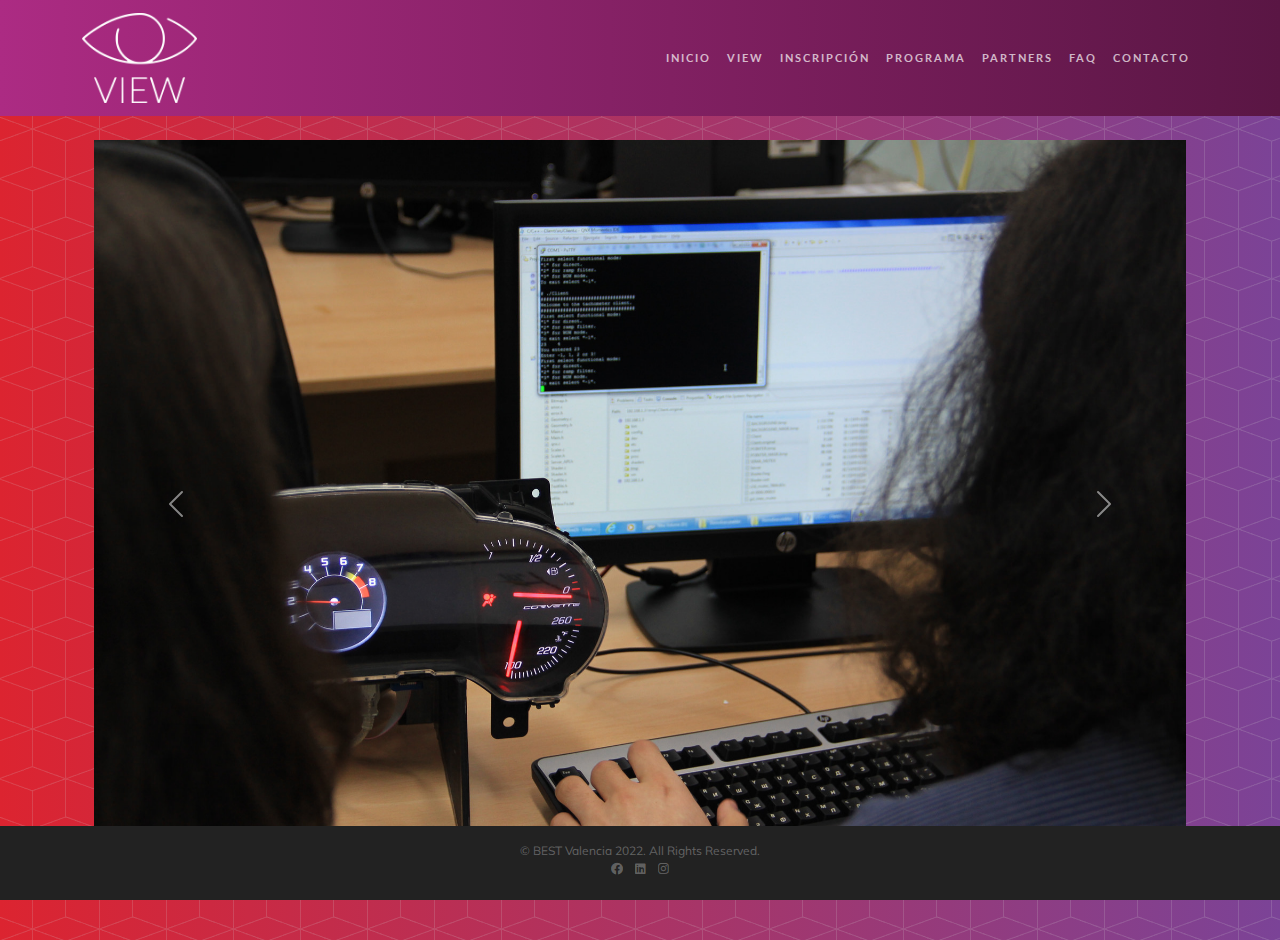
<file: index.html>
<!DOCTYPE html>
<html>

<head>
    <meta charset="utf-8">
    <meta name="viewport" content="width=device-width, initial-scale=1.0, shrink-to-fit=no">
    <title>Home - Brand</title>
    <link rel="stylesheet" href="assets/bootstrap/css/bootstrap.min.css">
    <link rel="stylesheet" href="https://fonts.googleapis.com/css?family=Lato&amp;display=swap">
    <link rel="stylesheet" href="https://fonts.googleapis.com/css?family=Catamaran:100,200,300,400,500,600,700,800,900&amp;display=swap">
    <link rel="stylesheet" href="https://fonts.googleapis.com/css?family=Muli&amp;display=swap">
    <link rel="stylesheet" href="https://use.fontawesome.com/releases/v5.12.0/css/all.css">
    <link rel="stylesheet" href="https://cdnjs.cloudflare.com/ajax/libs/font-awesome/4.7.0/css/font-awesome.min.css">
    <link rel="stylesheet" href="assets/fonts/fontawesome5-overrides.min.css">
    <link rel="stylesheet" href="assets/scss/main.css">
</head>

<body id="page-top" data-bs-spy="scroll" data-bs-target="#mainNav" data-bs-offset="56">
    <nav class="navbar navbar-light navbar-expand-lg fixed-top" id="mainNav" style="position: relative;">
        <div class="container"><a class="navbar-brand" href="#page-top"><img src="assets/img/view_blanco.png" style="height: 10vh;width: auto;"></a><button data-bs-toggle="collapse" data-bs-target="#navbarResponsive" class="navbar-toggler float-end" aria-controls="navbarResponsive" aria-expanded="false" aria-label="Toggle navigation"><i class="fa fa-bars"></i></button>
            <div class="collapse navbar-collapse" id="navbarResponsive">
                <ul class="navbar-nav ms-auto">
                    <li class="nav-item"><a class="nav-link" href="#">Inicio</a></li>
                    <li class="nav-item"><a class="nav-link" href="./view.html">VIEW</a></li>
                    <li class="nav-item"><a class="nav-link" href="./inscripcion.html">Inscripción</a></li>
                    <li class="nav-item"><a class="nav-link" href="./programa.html">programa</a></li>
                    <li class="nav-item"><a class="nav-link" href="./partners.html">partners</a></li>
                    <li class="nav-item"><a class="nav-link" href="./faq.html">faq</a></li>
                    <li class="nav-item"><a class="nav-link" href="./contacto.html">contacto</a></li>
                </ul>
            </div>
        </div>
    </nav>
    <header class="masthead" >
        <div class="container my-4 h-100">
            <div class="row h-100 m-auto">
                <div class="col m-auto">
                    <div class="mb-5">
                        <div class="carousel slide" data-bs-ride="carousel" id="carousel-1">
                            <div class="carousel-inner">
                                <div class="carousel-item active"><img class="w-100 d-block" src="assets/img/im1.jpg" alt="Slide Image"></div>
                                <div class="carousel-item"><img class="w-100 d-block" src="assets/img/im2.jpg" alt="Slide Image"></div>
                                <div class="carousel-item"><img class="w-100 d-block" src="assets/img/im3.jpg" alt="Slide Image"></div>
                            </div>
                            <div><a class="carousel-control-prev" href="#carousel-1" role="button" data-bs-slide="prev"><span class="carousel-control-prev-icon"></span><span class="visually-hidden">Previous</span></a><a class="carousel-control-next" href="#carousel-1" role="button" data-bs-slide="next"><span class="carousel-control-next-icon"></span><span class="visually-hidden">Next</span></a></div>
                            <ol class="carousel-indicators">
                                <li data-bs-target="#carousel-1" data-bs-slide-to="0" class="active"></li>
                                <li data-bs-target="#carousel-1" data-bs-slide-to="1"></li>
                                <li data-bs-target="#carousel-1" data-bs-slide-to="2"></li>
                            </ol>
                        </div>
                    </div>
                </div>
            </div>
        </div>
    </header>
    <footer class="fixed-bottom p-3">
        <div class="container">
            <p>©&nbsp;BEST Valencia 2022. All Rights Reserved.</p>
            <ul class="list-inline">
                <li class="list-inline-item"><a href="https://www.facebook.com/best.valencia.581" target="_blank"><i class="fab fa-facebook"></i></a></li>
                <li class="list-inline-item"><a href="https://www.linkedin.com/company/best-valencia/about/" taget="_blank"><i class="fab fa-linkedin"></i></a></li>
                <li class="list-inline-item"><a href="https://www.instagram.com/bestvalenciaupv/?hl=es" target="_blank"><i class="fab fa-instagram"></i></a></li>
            </ul>
        </div>
    </footer>
    <script src="https://cdn.jsdelivr.net/npm/bootstrap@5.1.3/dist/js/bootstrap.bundle.min.js"></script>
    <script src="assets/js/new-age.js"></script>
</body>

</html>
</file>
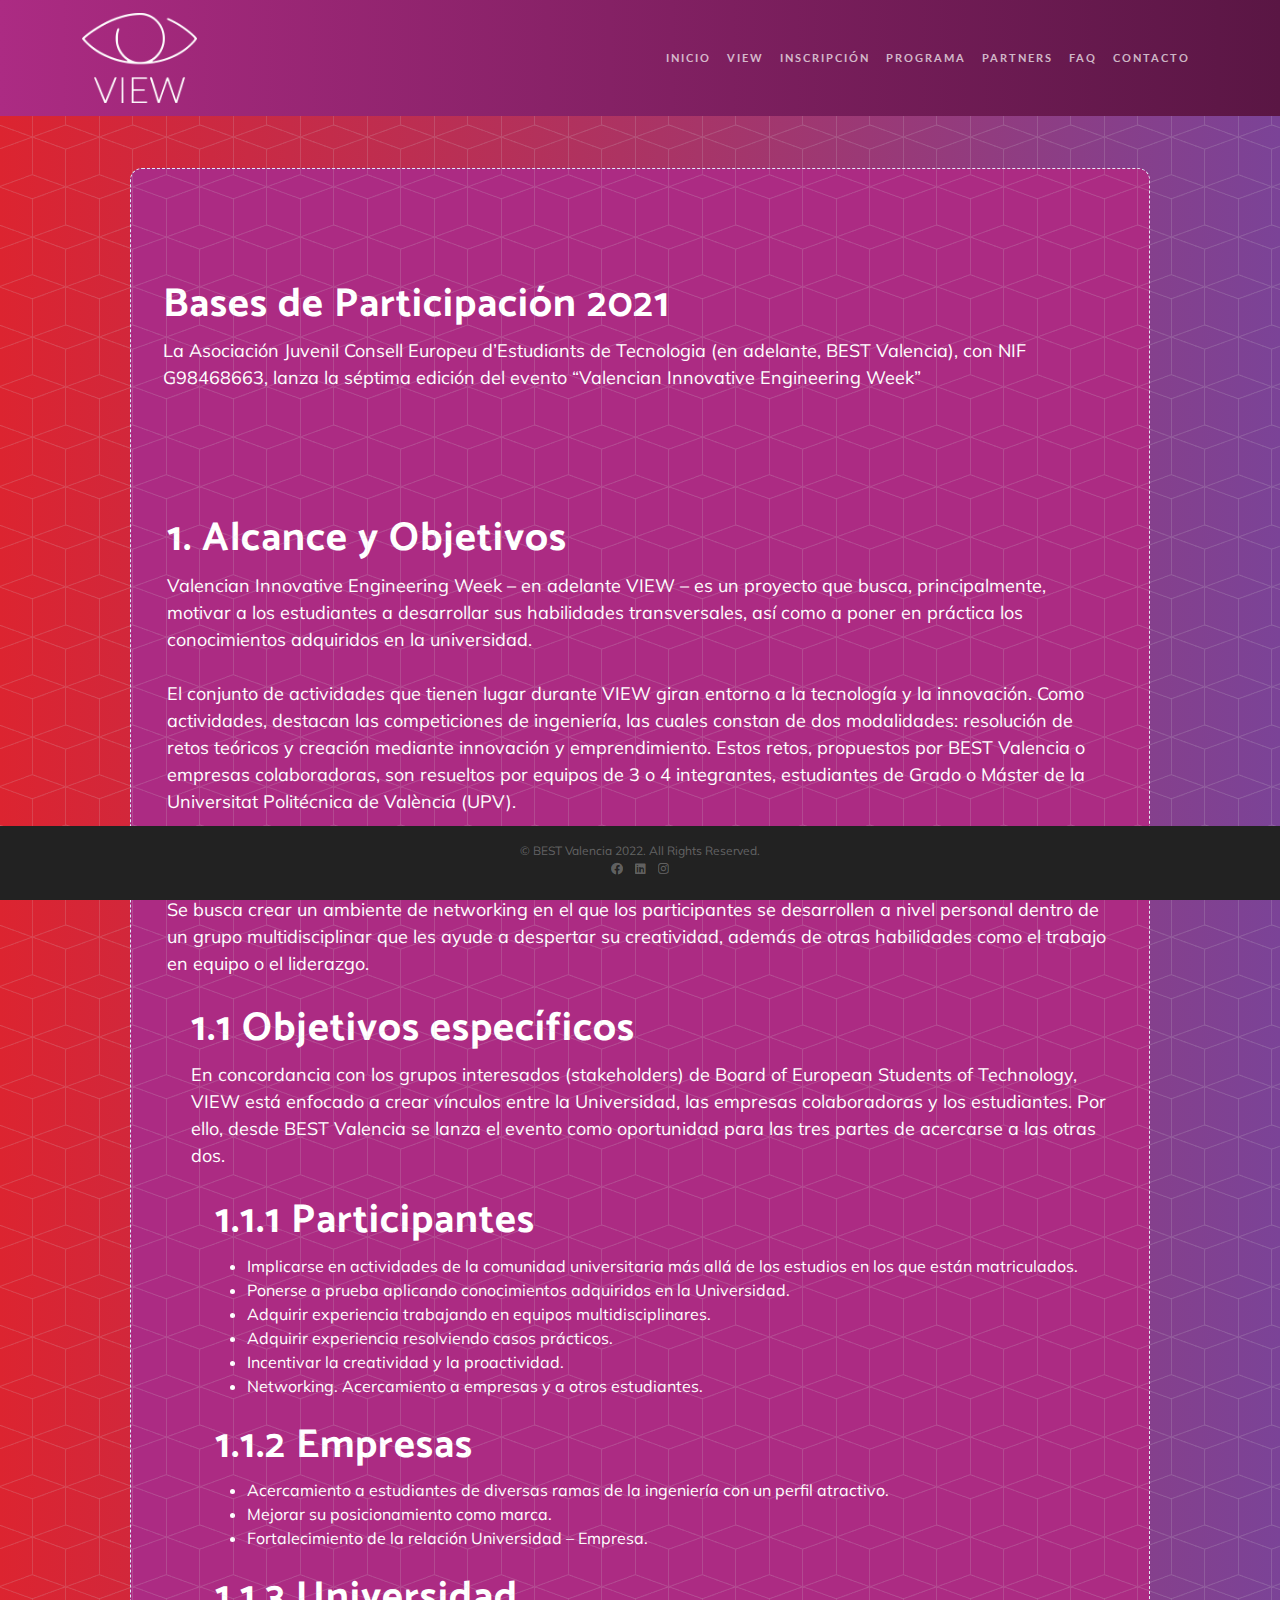
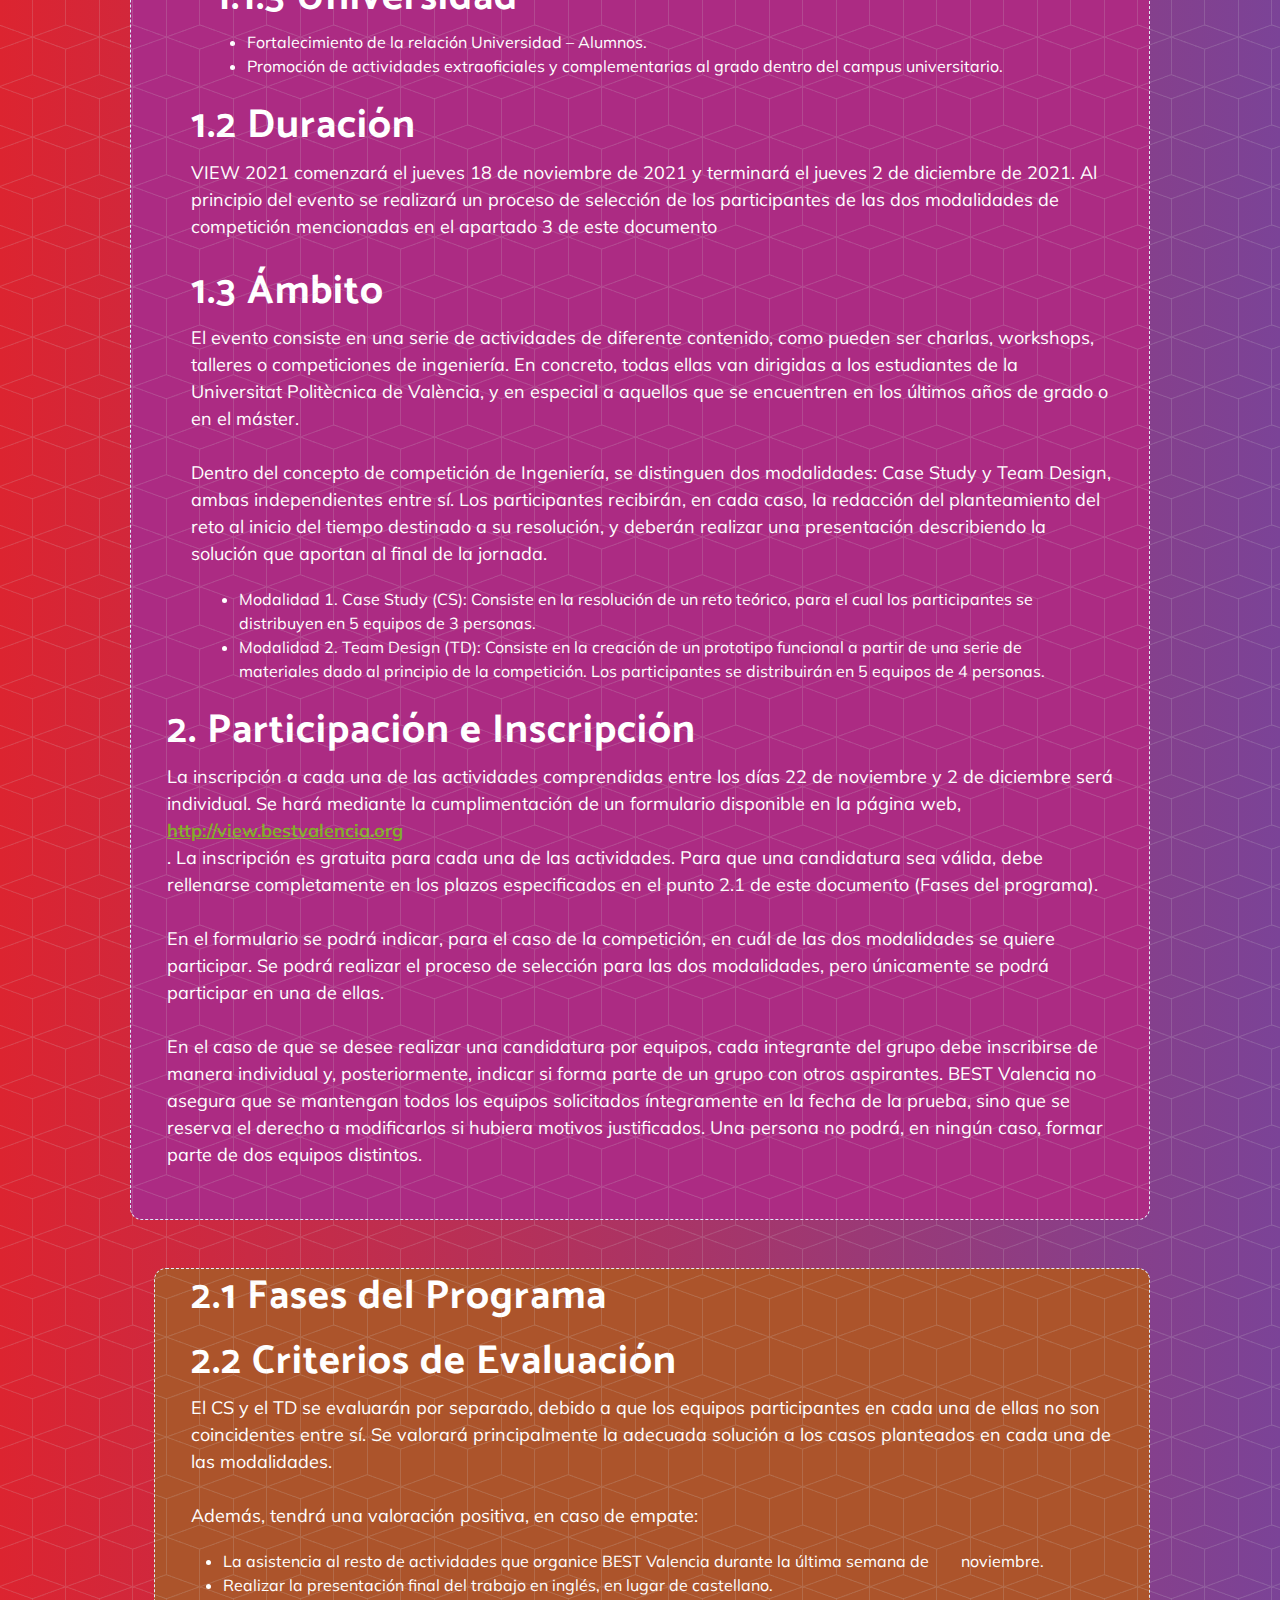
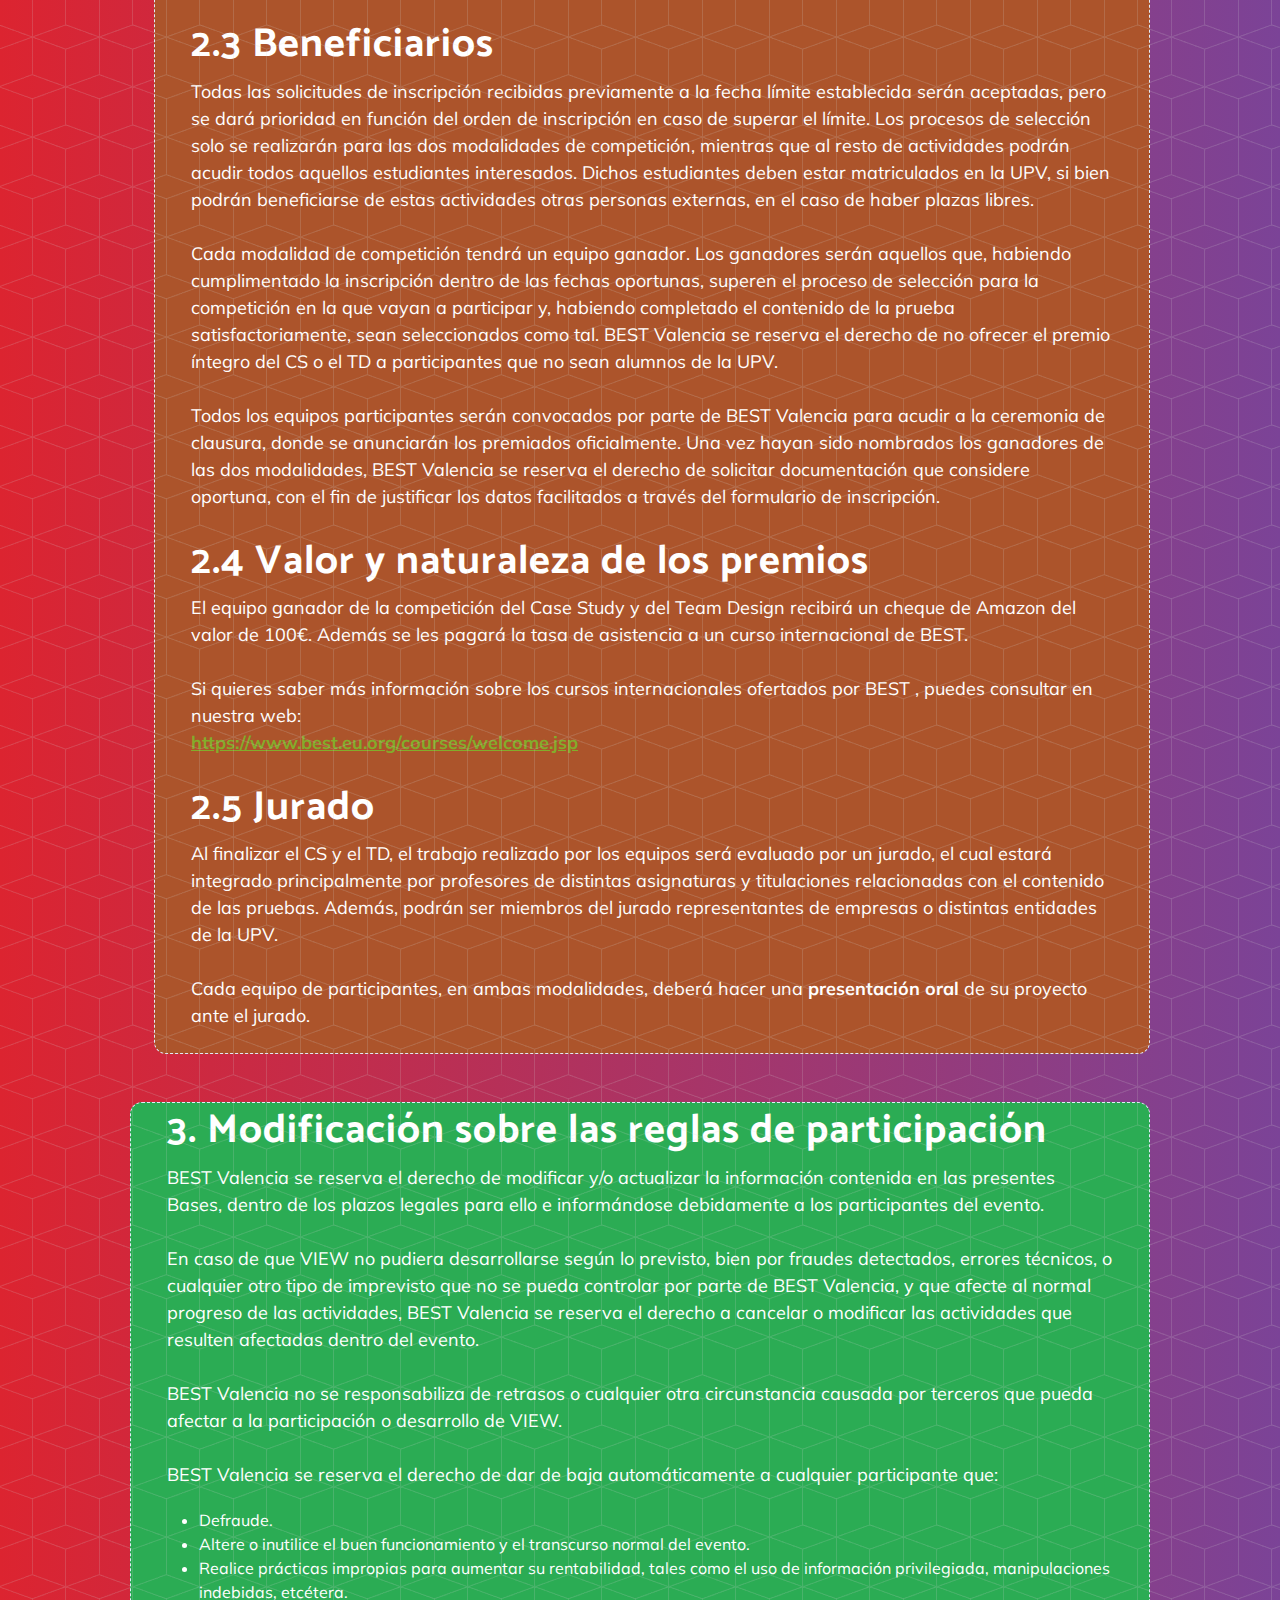
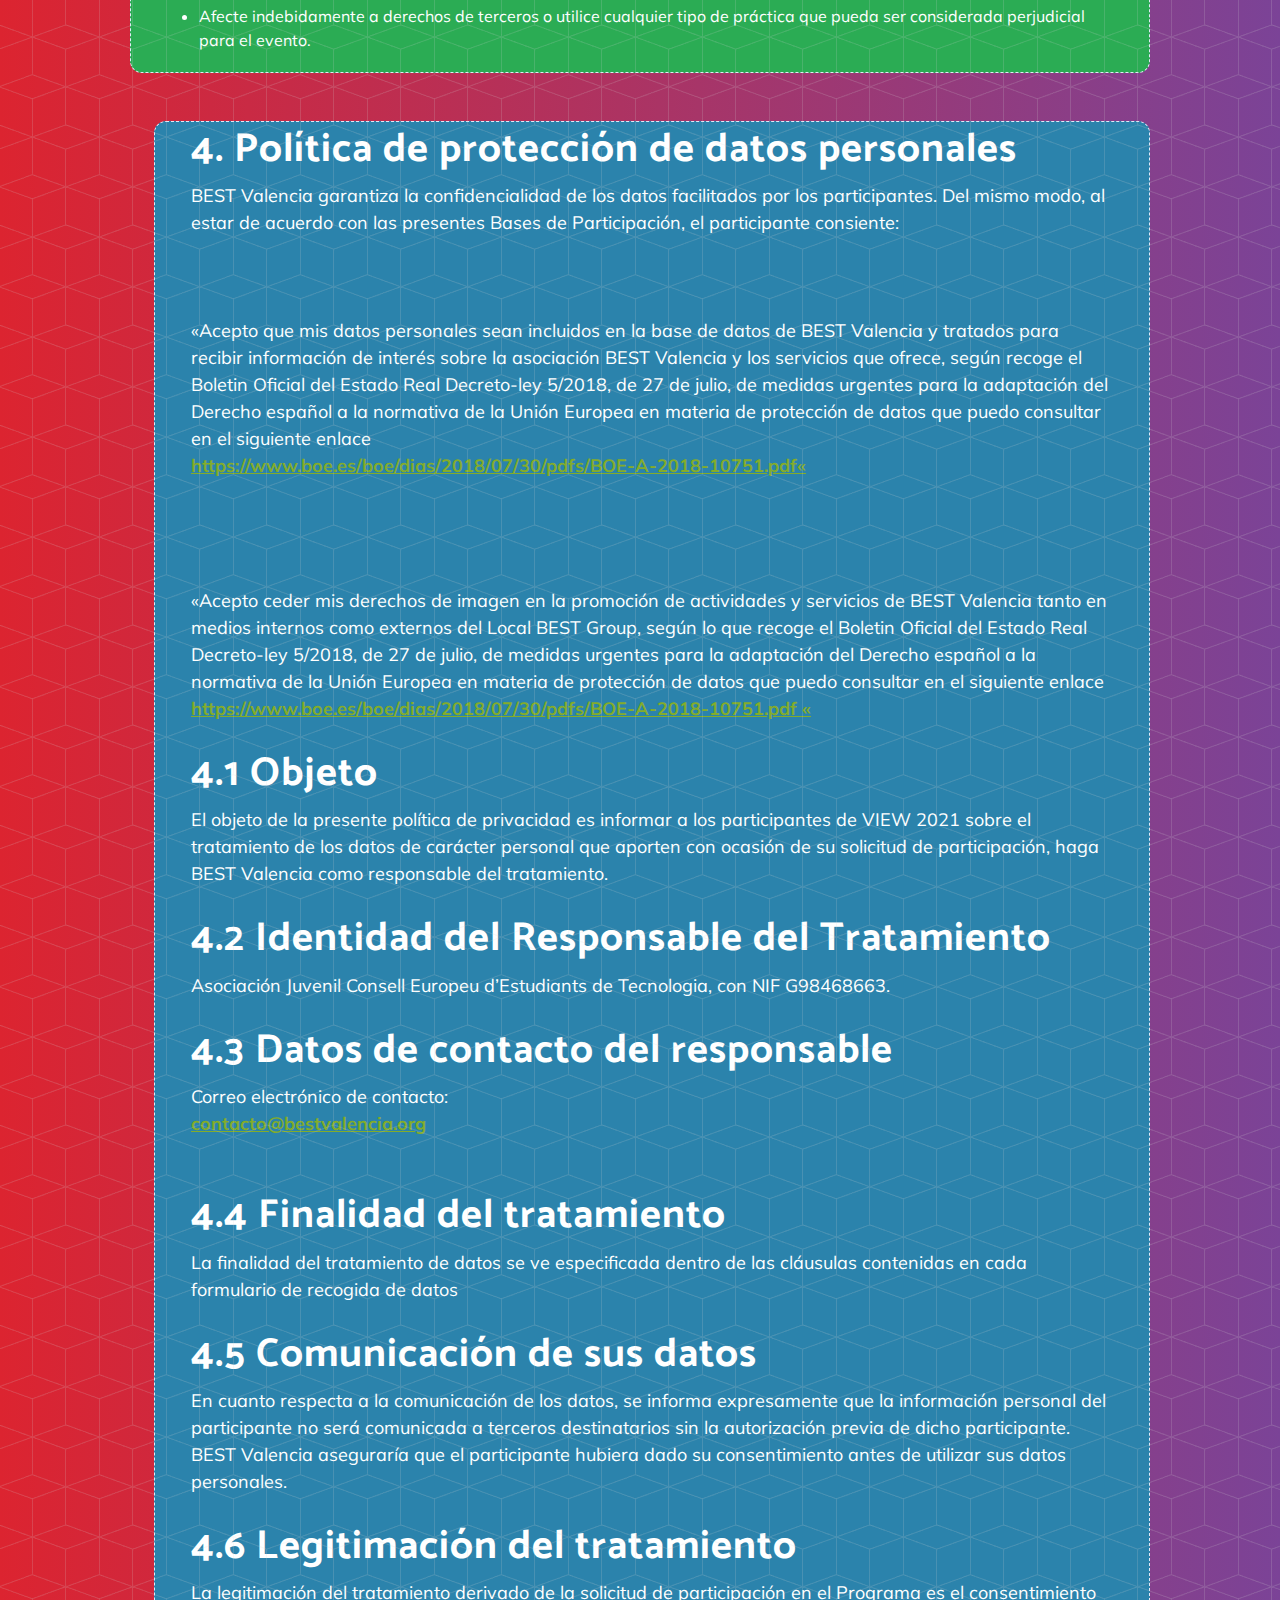
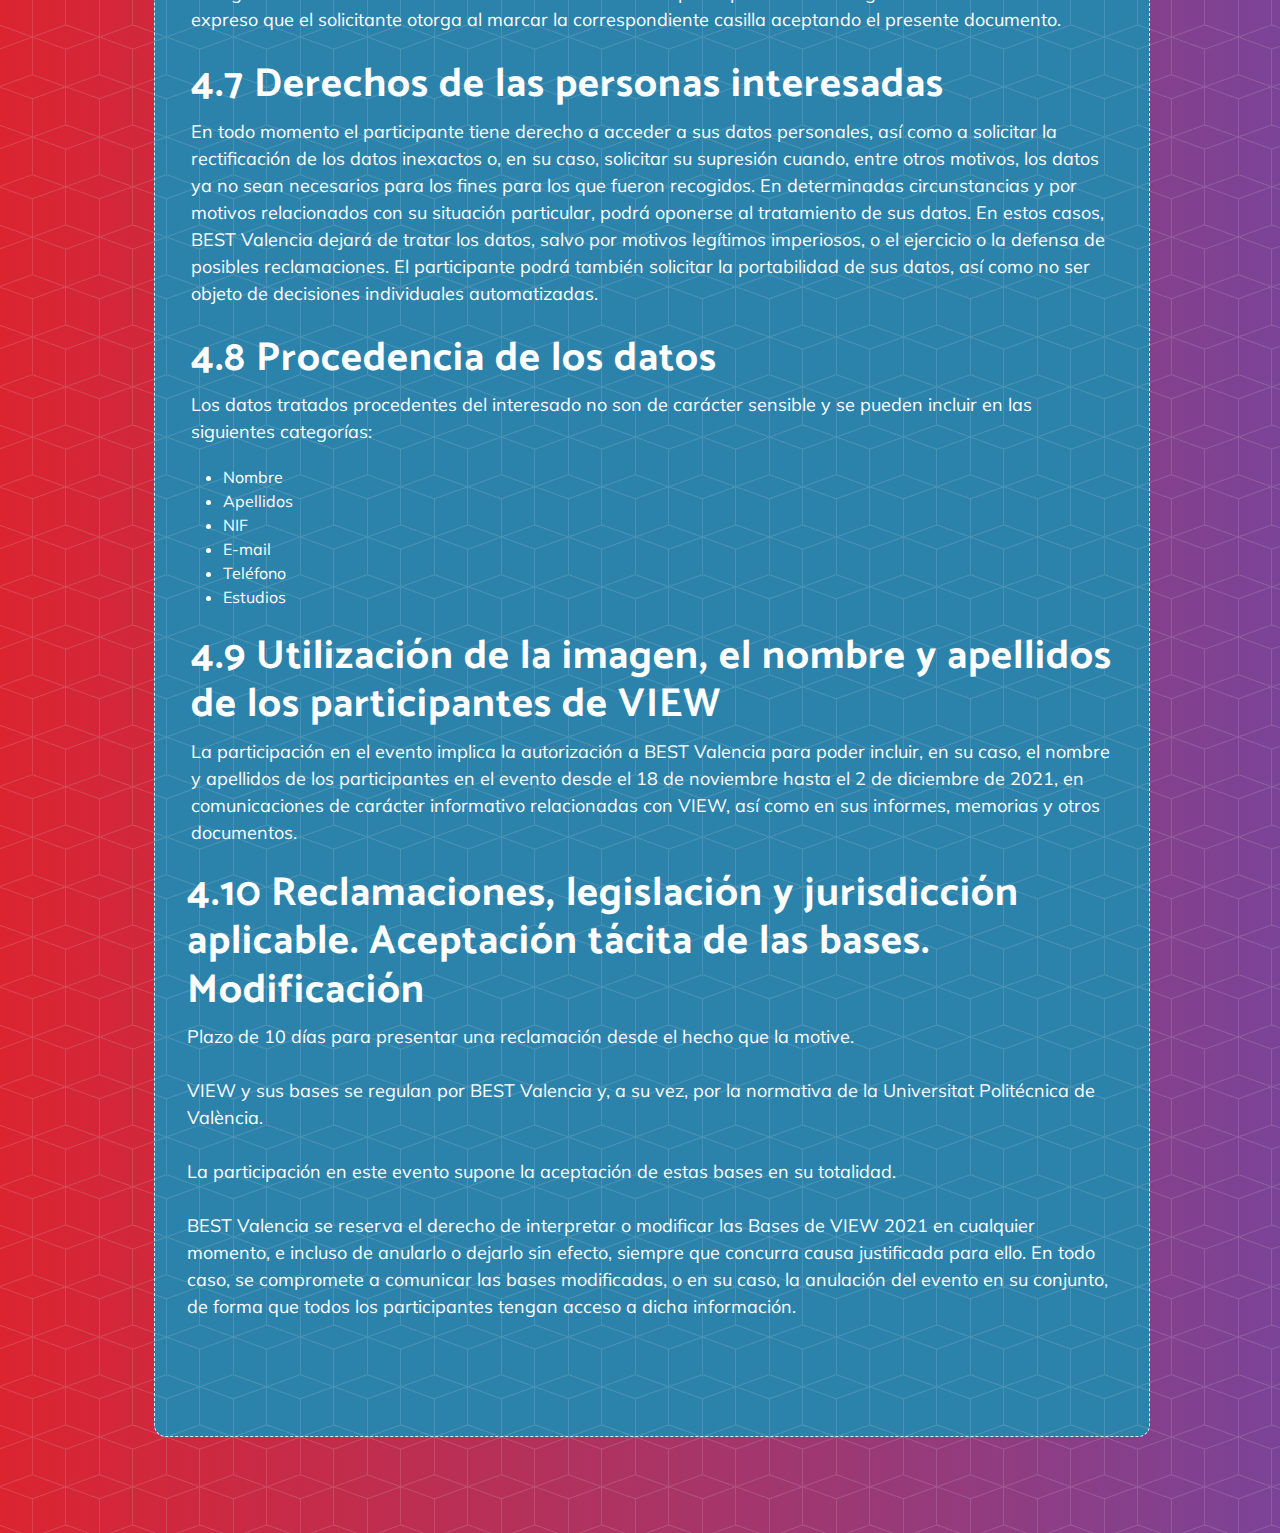
<file: bases.html>
<!DOCTYPE html>
<html>

<head>
    <meta charset="utf-8">
    <meta name="viewport" content="width=device-width, initial-scale=1.0, shrink-to-fit=no">
    <title>VIEW</title>
    <link rel="stylesheet" href="assets/bootstrap/css/bootstrap.min.css">
    <link rel="stylesheet" href="https://fonts.googleapis.com/css?family=Lato&amp;display=swap">
    <link rel="stylesheet"
        href="https://fonts.googleapis.com/css?family=Catamaran:100,200,300,400,500,600,700,800,900&amp;display=swap">
    <link rel="stylesheet" href="https://fonts.googleapis.com/css?family=Muli&amp;display=swap">
    <link rel="stylesheet" href="https://use.fontawesome.com/releases/v5.12.0/css/all.css">
    <link rel="stylesheet" href="https://cdnjs.cloudflare.com/ajax/libs/font-awesome/4.7.0/css/font-awesome.min.css">
    <link rel="stylesheet" href="assets/fonts/fontawesome5-overrides.min.css">
    <link rel="stylesheet" href="assets/scss/main.css">
</head>

<body>
    <nav class="navbar navbar-light navbar-expand-lg fixed-top" id="mainNav">
        <div class="container"><a class="navbar-brand" href="#page-top"><img src="assets/img/view_blanco.png"
                    style="height: 10vh;width: auto;"></a><button data-bs-toggle="collapse"
                data-bs-target="#navbarResponsive" class="navbar-toggler float-end" aria-controls="navbarResponsive"
                aria-expanded="false" aria-label="Toggle navigation"><i class="fa fa-bars"></i></button>
            <div class="collapse navbar-collapse" id="navbarResponsive">
                <ul class="navbar-nav ms-auto">
                    <li class="nav-item"><a class="nav-link" href="./index.html">Inicio</a></li>
                    <li class="nav-item"><a class="nav-link" href="./view.html">VIEW</a></li>
                    <li class="nav-item"><a class="nav-link" href="./inscripcion.html">Inscripción</a></li>
                    <li class="nav-item"><a class="nav-link" href="./programa.html">programa</a></li>
                    <li class="nav-item"><a class="nav-link" href="./partners.html">partners</a></li>
                    <li class="nav-item"><a class="nav-link" href="./faq.html">faq</a></li>
                    <li class="nav-item"><a class="nav-link" href="./contacto.html">contacto</a></li>
                </ul>
            </div>
        </div>
    </nav>
    <header class="masthead mt-4">
        <div class="container h-100">
            <div class="row h-100">
                <div class="col col-md-12">
                    <div>
                        <div class="p-5"></div>
                        <div class="m-5">
                            <div class="bases-button bases-1">
                                <section class="mt-5" style="padding-top: 4rem;">
                                    <h2>Bases de Participación 2021</h2>
                                    <p>La Asociación Juvenil Consell Europeu d’Estudiants de Tecnologia (en adelante,
                                        BEST Valencia), con NIF G98468663, lanza la séptima edición del evento
                                        “Valencian Innovative Engineering Week”</p>
                                </section>
                                <section class="m-0 p-1">
                                    <h2>1. Alcance y Objetivos</h2>
                                    <p>Valencian Innovative Engineering Week – en adelante VIEW – es un proyecto que
                                        busca, principalmente, motivar a los estudiantes a desarrollar sus habilidades
                                        transversales, así como a poner en práctica los conocimientos adquiridos en la
                                        universidad.<br><br>El conjunto de actividades que tienen lugar durante VIEW
                                        giran entorno a la tecnología y la innovación. Como actividades, destacan las
                                        competiciones de ingeniería, las cuales constan de dos modalidades: resolución
                                        de retos teóricos y creación mediante innovación y emprendimiento. Estos retos,
                                        propuestos por BEST Valencia o empresas colaboradoras, son resueltos por equipos
                                        de 3 o 4 integrantes, estudiantes de Grado o Máster de la Universitat
                                        Politécnica de València (UPV).<br><br>La temática de los retos, así como del
                                        resto de talleres o charlas, tiene la finalidad de cubrir temas de interés
                                        actual dentro del mundo de la ingeniería, así como fomentar el contacto entre
                                        los estudiantes con las empresas. Se busca crear un ambiente de networking en el
                                        que los participantes se desarrollen a nivel personal dentro de un grupo
                                        multidisciplinar que les ayude a despertar su creatividad, además de otras
                                        habilidades como el trabajo en equipo o el liderazgo.</p>
                                </section>
                                <div class="ms-4">
                                    <section class="m-0 p-1">
                                        <h2>1.1 Objetivos específicos</h2>
                                        <p>En concordancia con los grupos interesados (stakeholders) de Board of
                                            European Students of Technology, VIEW está enfocado a crear vínculos entre
                                            la Universidad, las empresas colaboradoras y los estudiantes. Por ello,
                                            desde BEST Valencia se lanza el evento como oportunidad para las tres partes
                                            de acercarse a las otras dos.</p>
                                    </section>
                                    <div class="ms-4">
                                        <section class="m-0 p-1">
                                            <h2>1.1.1 Participantes</h2>
                                            <ul>
                                                <li>Implicarse en actividades de la comunidad universitaria más allá de
                                                    los estudios en los que están matriculados.</li>
                                                <li>Ponerse a prueba aplicando conocimientos adquiridos en la
                                                    Universidad.</li>
                                                <li>Adquirir experiencia trabajando en equipos multidisciplinares.</li>
                                                <li>Adquirir experiencia resolviendo casos prácticos.</li>
                                                <li>Incentivar la creatividad y la proactividad.</li>
                                                <li>Networking. Acercamiento a empresas y a otros estudiantes.</li>
                                            </ul>
                                        </section>
                                        <section class="m-0 p-1">
                                            <h2>1.1.2 Empresas</h2>
                                            <ul>
                                                <li>Acercamiento a estudiantes de diversas ramas de la ingeniería con un
                                                    perfil atractivo.</li>
                                                <li>Mejorar su posicionamiento como marca.</li>
                                                <li>Fortalecimiento de la relación Universidad – Empresa.</li>
                                            </ul>
                                        </section>
                                        <section class="m-0 p-1">
                                            <h2>1.1.3 Universidad</h2>
                                            <ul>
                                                <li>Fortalecimiento de la relación Universidad – Alumnos.</li>
                                                <li>Promoción de actividades extraoficiales y complementarias al grado
                                                    dentro del campus universitario.</li>
                                            </ul>
                                        </section>
                                    </div>
                                    <section class="m-0 p-1">
                                        <h2>1.2 Duración</h2>
                                        <p>VIEW 2021 comenzará el jueves 18 de noviembre de 2021 y terminará el jueves 2
                                            de diciembre de 2021. Al principio del evento se realizará un proceso de
                                            selección de los participantes de las dos modalidades de competición
                                            mencionadas en el apartado 3 de este documento</p>
                                    </section>
                                    <section class="m-0 p-1">
                                        <h2>1.3 Ámbito</h2>
                                        <p>El evento consiste en una serie de actividades de diferente contenido, como
                                            pueden ser charlas, workshops, talleres o competiciones de ingeniería. En
                                            concreto, todas ellas van dirigidas a los estudiantes de la Universitat
                                            Politècnica de València, y en especial a aquellos que se encuentren en los
                                            últimos años de grado o en el máster.<br><br>Dentro del concepto de
                                            competición de Ingeniería, se distinguen dos modalidades: Case Study y Team
                                            Design, ambas independientes entre sí. Los participantes recibirán, en cada
                                            caso, la redacción del planteamiento del reto al inicio del tiempo destinado
                                            a su resolución, y deberán realizar una presentación describiendo la
                                            solución que aportan al final de la jornada.</p>
                                        <ul class="m-3">
                                            <li>Modalidad 1. Case Study (CS): Consiste en la resolución de un reto
                                                teórico, para el cual los participantes se distribuyen en 5 equipos de 3
                                                personas.</li>
                                            <li>Modalidad 2. Team Design (TD): Consiste en la creación de un prototipo
                                                funcional a partir de una serie de materiales dado al principio de la
                                                competición. Los participantes se distribuirán en 5 equipos de 4
                                                personas.</li>
                                        </ul>
                                    </section>
                                </div>
                                <section class="m-0 p-1">
                                    <h2>2. Participación e Inscripción</h2>
                                    <p>La inscripción a cada una de las actividades comprendidas entre los días 22 de
                                        noviembre y 2 de diciembre será individual. Se hará mediante la cumplimentación
                                        de un formulario disponible en la página web, <a
                                            href="inscripcion.html">http://view.bestvalencia.org</a>. La inscripción es
                                        gratuita para cada una de las actividades. Para que una candidatura sea válida,
                                        debe rellenarse completamente en los plazos especificados en el punto 2.1 de
                                        este documento (Fases del programa).<br><br>En el formulario se podrá indicar,
                                        para el caso de la competición, en cuál de las dos modalidades se quiere
                                        participar. Se podrá realizar el proceso de selección para las dos modalidades,
                                        pero únicamente se podrá participar en una de ellas.<br><br>En el caso de que se
                                        desee realizar una candidatura por equipos, cada integrante del grupo debe
                                        inscribirse de manera individual y, posteriormente, indicar si forma parte de un
                                        grupo con otros aspirantes. BEST Valencia no asegura que se mantengan todos los
                                        equipos solicitados íntegramente en la fecha de la prueba, sino que se reserva
                                        el derecho a modificarlos si hubiera motivos justificados. Una persona no podrá,
                                        en ningún caso, formar parte de dos equipos distintos.<br><br></p>
                                </section>
                            </div>
                            <div class="p-4"></div>
                            <div class="ms-4 bases-button bases-2">
                                <section class="m-0 p-1">
                                    <h2>2.1 Fases del Programa</h2>
                                </section>
                                <section class="m-0 p-1">
                                    <h2>2.2 Criterios de Evaluación</h2>
                                    <p>El CS y el TD se evaluarán por separado, debido a que los equipos participantes
                                        en cada una de ellas no son coincidentes entre sí. Se valorará principalmente la
                                        adecuada solución a los casos planteados en cada una de las
                                        modalidades.<br><br>Además, tendrá una valoración positiva, en caso de
                                        empate:<br></p>
                                    <ul>
                                        <li>La asistencia al resto de actividades que organice BEST Valencia durante la
                                            última semana de&nbsp; &nbsp; &nbsp; &nbsp; noviembre.<br></li>
                                        <li>Realizar la presentación final del trabajo en inglés, en lugar de
                                            castellano.</li>
                                    </ul>
                                </section>
                                <section class="m-0 p-1">
                                    <h2>2.3 Beneficiarios</h2>
                                    <p>Todas las solicitudes de inscripción recibidas previamente a la fecha límite
                                        establecida serán aceptadas, pero se dará prioridad en función del orden de
                                        inscripción en caso de superar el límite. Los procesos de selección solo se
                                        realizarán para las dos modalidades de competición, mientras que al resto de
                                        actividades podrán acudir todos aquellos estudiantes interesados. Dichos
                                        estudiantes deben estar matriculados en la UPV, si bien podrán beneficiarse de
                                        estas actividades otras personas externas, en el caso de haber plazas
                                        libres.<br><br>Cada modalidad de competición tendrá un equipo ganador. Los
                                        ganadores serán aquellos que, habiendo cumplimentado la inscripción dentro de
                                        las fechas oportunas, superen el proceso de selección para la competición en la
                                        que vayan a participar y, habiendo completado el contenido de la prueba
                                        satisfactoriamente, sean seleccionados como tal. BEST Valencia se reserva el
                                        derecho de no ofrecer el premio íntegro del CS o el TD a participantes que no
                                        sean alumnos de la UPV.<br><br>Todos los equipos participantes serán convocados
                                        por parte de BEST Valencia para acudir a la ceremonia de clausura, donde se
                                        anunciarán los premiados oficialmente. Una vez hayan sido nombrados los
                                        ganadores de las dos modalidades, BEST Valencia se reserva el derecho de
                                        solicitar documentación que considere oportuna, con el fin de justificar los
                                        datos facilitados a través del formulario de inscripción.</p>
                                </section>
                                <section class="m-0 p-1">
                                    <h2>2.4 Valor y naturaleza de los premios</h2>
                                    <p>El equipo ganador de la competición del Case Study y del Team Design recibirá un
                                        cheque de Amazon del valor de 100€. Además se les pagará la tasa de asistencia a
                                        un curso internacional de BEST.<br><br>Si quieres saber más información sobre
                                        los cursos internacionales ofertados por BEST , puedes consultar en nuestra
                                        web:&nbsp;<a
                                            href="https://www.best.eu.org/courses/welcome.jsp">https://www.best.eu.org/courses/welcome.jsp</a>
                                    </p>
                                </section>
                                <section class="m-0 p-1">
                                    <h2>2.5 Jurado</h2>
                                    <p>Al finalizar el CS y el TD, el trabajo realizado por los equipos será evaluado
                                        por un jurado, el cual estará integrado principalmente por profesores de
                                        distintas asignaturas y titulaciones relacionadas con el contenido de las
                                        pruebas. Además, podrán ser miembros del jurado representantes de empresas o
                                        distintas entidades de la UPV.<br><br>Cada equipo de participantes, en ambas
                                        modalidades, deberá hacer una <strong>presentación oral</strong> de su proyecto
                                        ante el jurado.</p>
                                </section>
                            </div>
                            <div class="p-4"></div>
                            <div class="bases-button bases-3">
                                <section class="m-0 p-1">
                                    <h2>3. Modificación sobre las reglas de participación</h2>
                                    <p>BEST Valencia se reserva el derecho de modificar y/o actualizar la información
                                        contenida en las presentes Bases, dentro de los plazos legales para ello e
                                        informándose debidamente a los participantes del evento.<br><br>En caso de que
                                        VIEW no pudiera desarrollarse según lo previsto, bien por fraudes detectados,
                                        errores técnicos, o cualquier otro tipo de imprevisto que no se pueda controlar
                                        por parte de BEST Valencia, y que afecte al normal progreso de las actividades,
                                        BEST Valencia se reserva el derecho a cancelar o modificar las actividades que
                                        resulten afectadas dentro del evento.<br><br>BEST Valencia no se responsabiliza
                                        de retrasos o cualquier otra circunstancia causada por terceros que pueda
                                        afectar a la participación o desarrollo de VIEW.<br><br>BEST Valencia se reserva
                                        el derecho de dar de baja automáticamente a cualquier participante que:</p>
                                    <ul>
                                        <li>Defraude.</li>
                                        <li>Altere o inutilice el buen funcionamiento y el transcurso normal del evento.
                                        </li>
                                        <li>Realice prácticas impropias para aumentar su rentabilidad, tales como el uso
                                            de información privilegiada, manipulaciones indebidas, etcétera.</li>
                                        <li>Afecte indebidamente a derechos de terceros o utilice cualquier tipo de
                                            práctica que pueda ser considerada perjudicial para el evento.</li>
                                    </ul>
                                </section>
                            </div>
                            <div class="p-4"></div>
                            <div class="ms-4 bases-button bases-4">
                            <section class="m-0 p-1">
                                <h2>4. Política de protección de datos personales</h2>
                                <p>BEST Valencia garantiza la confidencialidad de los datos facilitados por los
                                    participantes. Del mismo modo, al estar de acuerdo con las presentes Bases de
                                    Participación, el participante consiente:<br><br><br><br>«Acepto que mis datos
                                    personales sean incluidos en la base de datos de BEST Valencia y tratados para
                                    recibir información de interés sobre la asociación BEST Valencia y los servicios que
                                    ofrece, según recoge el Boletin Oficial del Estado Real Decreto-ley 5/2018, de 27 de
                                    julio, de medidas urgentes para la adaptación del Derecho español a la normativa de
                                    la Unión Europea en materia de protección de datos que puedo consultar en el
                                    siguiente enlace&nbsp;<br><a
                                        href="https://www.boe.es/boe/dias/2018/07/30/pdfs/BOE-A-2018-10751.pdf">https://www.boe.es/boe/dias/2018/07/30/pdfs/BOE-A-2018-10751.pdf«</a><br><br><br><br>«Acepto
                                    ceder mis derechos de imagen en la promoción de actividades y servicios de BEST
                                    Valencia tanto en medios internos como externos del Local BEST Group, según lo que
                                    recoge el Boletin Oficial del Estado Real Decreto-ley 5/2018, de 27 de julio, de
                                    medidas urgentes para la adaptación del Derecho español a la normativa de la Unión
                                    Europea en materia de protección de datos que puedo consultar en el siguiente enlace
                                    <br><a
                                        href="https://www.boe.es/boe/dias/2018/07/30/pdfs/BOE-A-2018-10751.pdf">https://www.boe.es/boe/dias/2018/07/30/pdfs/BOE-A-2018-10751.pdf
                                        «</a></p>
                            </section>


                            <section class="m-0 p-1">
                                <h2>4.1 Objeto</h2>
                                <p>El objeto de la presente política de privacidad es informar a los participantes de
                                    VIEW 2021 sobre el tratamiento de los datos de carácter personal que aporten con
                                    ocasión de su solicitud de participación, haga BEST Valencia como responsable del
                                    tratamiento.<br></p>
                            </section>
                            <section class="m-0 p-1">
                                <h2>4.2 Identidad del Responsable del Tratamiento</h2>
                                <p>Asociación Juvenil Consell Europeu d’Estudiants de Tecnologia, con NIF G98468663.<br>
                                </p>
                            </section>
                            <section class="m-0 p-1">
                                <h2>4.3 Datos de contacto del responsable</h2>
                                <p>Correo electrónico de contacto:&nbsp;<a
                                        href="mailto:contacto@bestvalencia.org">contacto@bestvalencia.org</a><br></p>
                            </section>
                            <section class="m-0 p-1">
                                <h2>4.4 Finalidad del tratamiento</h2>
                                <p>La finalidad del tratamiento de datos se ve especificada dentro de las cláusulas
                                    contenidas en cada formulario de recogida de datos<br></p>
                            </section>
                            <section class="m-0 p-1">
                                <h2>4.5 Comunicación de sus datos</h2>
                                <p>En cuanto respecta a la comunicación de los datos, se informa expresamente que la
                                    información personal del participante no será comunicada a terceros destinatarios
                                    sin la autorización previa de dicho participante. BEST Valencia aseguraría que el
                                    participante hubiera dado su consentimiento antes&nbsp;de utilizar sus datos
                                    personales.<br></p>
                            </section>
                            <section class="m-0 p-1">
                                <h2>4.6 Legitimación del tratamiento</h2>
                                <p>La legitimación del tratamiento derivado de la solicitud de participación en el
                                    Programa es el consentimiento expreso que el solicitante otorga al marcar la
                                    correspondiente casilla aceptando el presente documento.<br></p>
                            </section>
                            <section class="m-0 p-1">
                                <h2>4.7 Derechos de las personas interesadas</h2>
                                <p>En todo momento el participante tiene derecho a acceder a sus datos personales, así
                                    como a solicitar la rectificación de los datos inexactos o, en su caso, solicitar su
                                    supresión cuando, entre otros motivos, los datos ya no sean necesarios para los
                                    fines para los que fueron recogidos. En determinadas circunstancias y por motivos
                                    relacionados con su situación particular, podrá oponerse al tratamiento de sus
                                    datos. En estos casos, BEST Valencia dejará de tratar los datos, salvo por motivos
                                    legítimos imperiosos, o el ejercicio o la defensa de posibles reclamaciones. El
                                    participante podrá también solicitar la portabilidad de sus datos, así como no ser
                                    objeto de decisiones individuales automatizadas.<br></p>
                            </section>
                            <section class="m-0 p-1">
                                <h2>4.8 Procedencia de los datos</h2>
                                <p>Los datos tratados procedentes del interesado no son de carácter sensible y se pueden
                                    incluir en las siguientes categorías:<br></p>
                                <ul>
                                    <li>Nombre</li>
                                    <li>Apellidos</li>
                                    <li>NIF</li>
                                    <li>E-mail</li>
                                    <li>Teléfono</li>
                                    <li>Estudios</li>
                                </ul>
                            </section>
                            <section class="m-0 p-1">
                                <h2>4.9 Utilización de la imagen, el nombre y apellidos de los participantes de VIEW
                                </h2>
                                <p>La participación en el evento implica la autorización a BEST Valencia para poder
                                    incluir, en su caso, el nombre y apellidos de los participantes en el evento desde
                                    el 18 de noviembre hasta el 2 de diciembre de 2021, en comunicaciones de carácter
                                    informativo relacionadas con VIEW, así como en sus informes, memorias y otros
                                    documentos.<br></p>
                            </section>
                            <section class="mt-0 pb-5 mb-5 pt-0">
                                <h2>4.10 Reclamaciones, legislación y jurisdicción aplicable. Aceptación tácita de las
                                    bases. Modificación</h2>
                                <p>Plazo de 10 días para presentar una reclamación desde el hecho que la
                                    motive.<br><br>VIEW y sus bases se regulan por BEST Valencia y, a su vez, por la
                                    normativa de la Universitat Politécnica de València.<br><br>La participación en este
                                    evento supone la aceptación de estas bases en su totalidad.<br><br>BEST Valencia se
                                    reserva el derecho de interpretar o modificar las Bases de VIEW 2021 en cualquier
                                    momento, e incluso de anularlo o dejarlo sin efecto, siempre que concurra causa
                                    justificada para ello. En todo caso, se compromete a comunicar las bases
                                    modificadas, o en su caso, la anulación del evento en su conjunto, de forma que
                                    todos los participantes tengan acceso a dicha información.<br></p>
                            </section>
                        </div>
                        <div class="p-4"></div>
                    </div>
                </div>
            </div>
        </div>
        </div>
    </header>
    <footer class="fixed-bottom p-3">
        <div class="container">
            <p>©&nbsp;BEST Valencia 2022. All Rights Reserved.</p>
            <ul class="list-inline">
                <li class="list-inline-item"><a href="https://www.facebook.com/best.valencia.581" target="_blank"><i
                            class="fab fa-facebook"></i></a></li>
                <li class="list-inline-item"><a href="https://www.linkedin.com/company/best-valencia/about/"
                        taget="_blank"><i class="fab fa-linkedin"></i></a></li>
                <li class="list-inline-item"><a href="https://www.instagram.com/bestvalenciaupv/?hl=es"
                        target="_blank"><i class="fab fa-instagram"></i></a></li>
            </ul>
        </div>
    </footer>
    <script src="https://cdn.jsdelivr.net/npm/bootstrap@5.1.3/dist/js/bootstrap.bundle.min.js"></script>
    <script src="assets/js/new-age.js"></script>
</body>

</html>
</file>
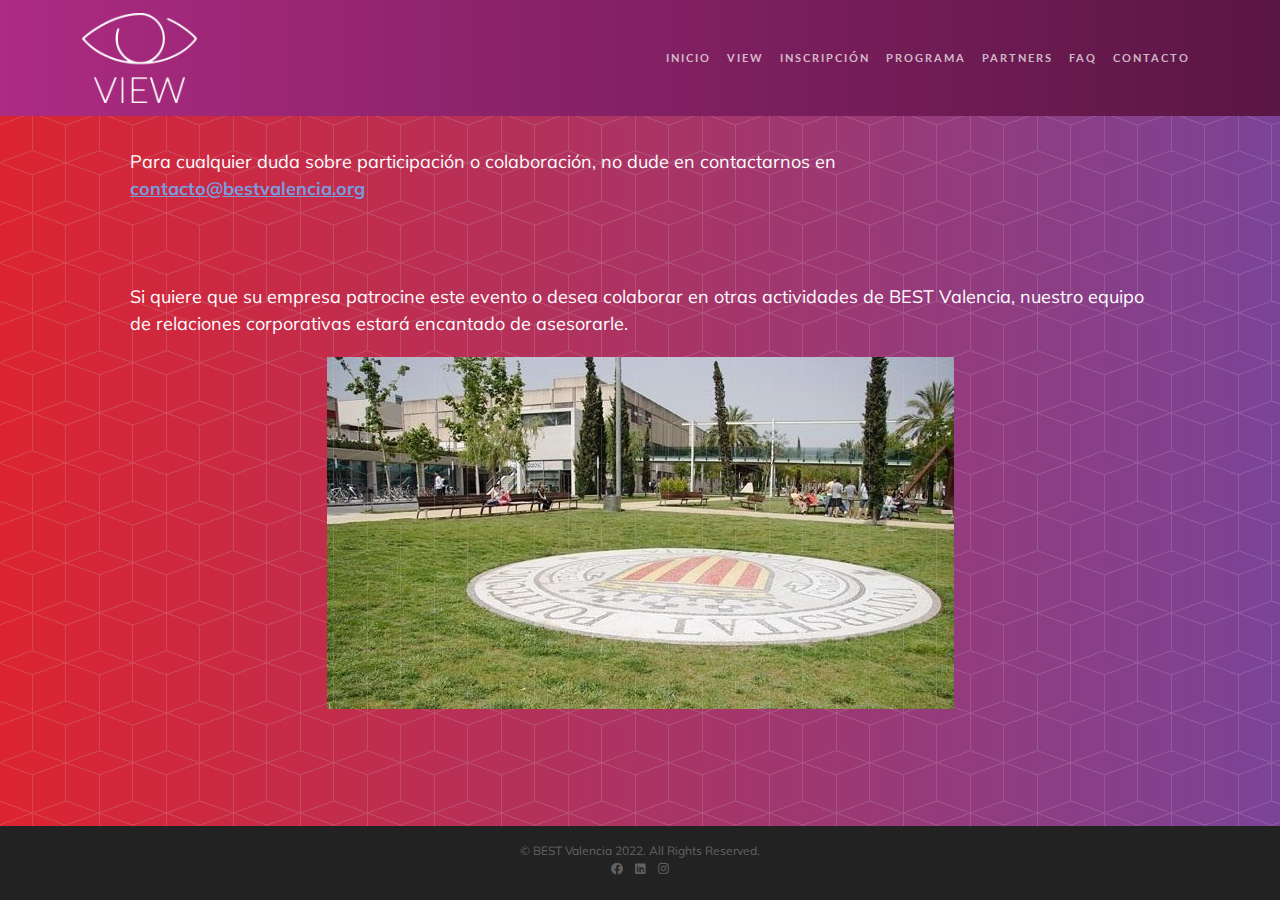
<file: contacto.html>
<!DOCTYPE html>
<html>

<head>
    <meta charset="utf-8">
    <meta name="viewport" content="width=device-width, initial-scale=1.0, shrink-to-fit=no">
    <title>VIEW</title>
    <link rel="stylesheet" href="assets/bootstrap/css/bootstrap.min.css">
    <link rel="stylesheet" href="https://fonts.googleapis.com/css?family=Lato&amp;display=swap">
    <link rel="stylesheet" href="https://fonts.googleapis.com/css?family=Catamaran:100,200,300,400,500,600,700,800,900&amp;display=swap">
    <link rel="stylesheet" href="https://fonts.googleapis.com/css?family=Muli&amp;display=swap">
    <link rel="stylesheet" href="https://use.fontawesome.com/releases/v5.12.0/css/all.css">
    <link rel="stylesheet" href="https://cdnjs.cloudflare.com/ajax/libs/font-awesome/4.7.0/css/font-awesome.min.css">
    <link rel="stylesheet" href="assets/fonts/fontawesome5-overrides.min.css">
    <link rel="stylesheet" href="assets/scss/main.css">
</head>

<body>
    <nav class="navbar navbar-light navbar-expand-lg fixed-top" id="mainNav">
        <div class="container"><a class="navbar-brand" href="#page-top"><img src="assets/img/view_blanco.png" style="height: 10vh;width: auto;"></a><button data-bs-toggle="collapse" data-bs-target="#navbarResponsive" class="navbar-toggler float-end" aria-controls="navbarResponsive" aria-expanded="false" aria-label="Toggle navigation"><i class="fa fa-bars"></i></button>
            <div class="collapse navbar-collapse" id="navbarResponsive">
                <ul class="navbar-nav ms-auto">
                    <li class="nav-item"><a class="nav-link" href="./index.html">Inicio</a></li>
                    <li class="nav-item"><a class="nav-link" href="./view.html">VIEW</a></li>
                    <li class="nav-item"><a class="nav-link" href="./inscripcion.html">Inscripción</a></li>
                    <li class="nav-item"><a class="nav-link" href="./programa.hmtl">programa</a></li>
                    <li class="nav-item"><a class="nav-link" href="./partners.html">partners</a></li>
                    <li class="nav-item"><a class="nav-link" href="./faq.html">faq</a></li>
                    <li class="nav-item"><a class="nav-link" href="./contacto.html">contacto</a></li>
                </ul>
            </div>
        </div>
    </nav>
    <header class="masthead" >
        <div class="container h-100">
            <div class="row h-100">
                <div class="col col-md-12">
                    <div>
                        <section>
                            <div class="m-5">
                                <p>Para cualquier duda sobre participación o colaboración, no dude en contactarnos en&nbsp;<a href="mailto:contacto@bestvalencia.org">contacto@bestvalencia.org</a><br><br><br>Si quiere que su empresa patrocine este evento o desea colaborar en otras actividades de BEST Valencia, nuestro equipo de relaciones corporativas estará encantado de asesorarle.</p>
                                <div class="text-center"><img src="assets/img/agora.jpg" style="max-width: 70vw;"></div>
                            </div>
                        </section>
                    </div>
                </div>
            </div>
        </div>
    </header>
    <footer class="fixed-bottom p-3">
        <div class="container">
            <p>©&nbsp;BEST Valencia 2022. All Rights Reserved.</p>
            <ul class="list-inline">
                <li class="list-inline-item"><a href="https://www.facebook.com/best.valencia.581" target="_blank"><i class="fab fa-facebook"></i></a></li>
                <li class="list-inline-item"><a href="https://www.linkedin.com/company/best-valencia/about/" taget="_blank"><i class="fab fa-linkedin"></i></a></li>
                <li class="list-inline-item"><a href="https://www.instagram.com/bestvalenciaupv/?hl=es" target="_blank"><i class="fab fa-instagram"></i></a></li>
            </ul>
        </div>
    </footer>
    <script src="https://cdn.jsdelivr.net/npm/bootstrap@5.1.3/dist/js/bootstrap.bundle.min.js"></script>
    <script src="assets/js/new-age.js"></script>
</body>

</html>
</file>
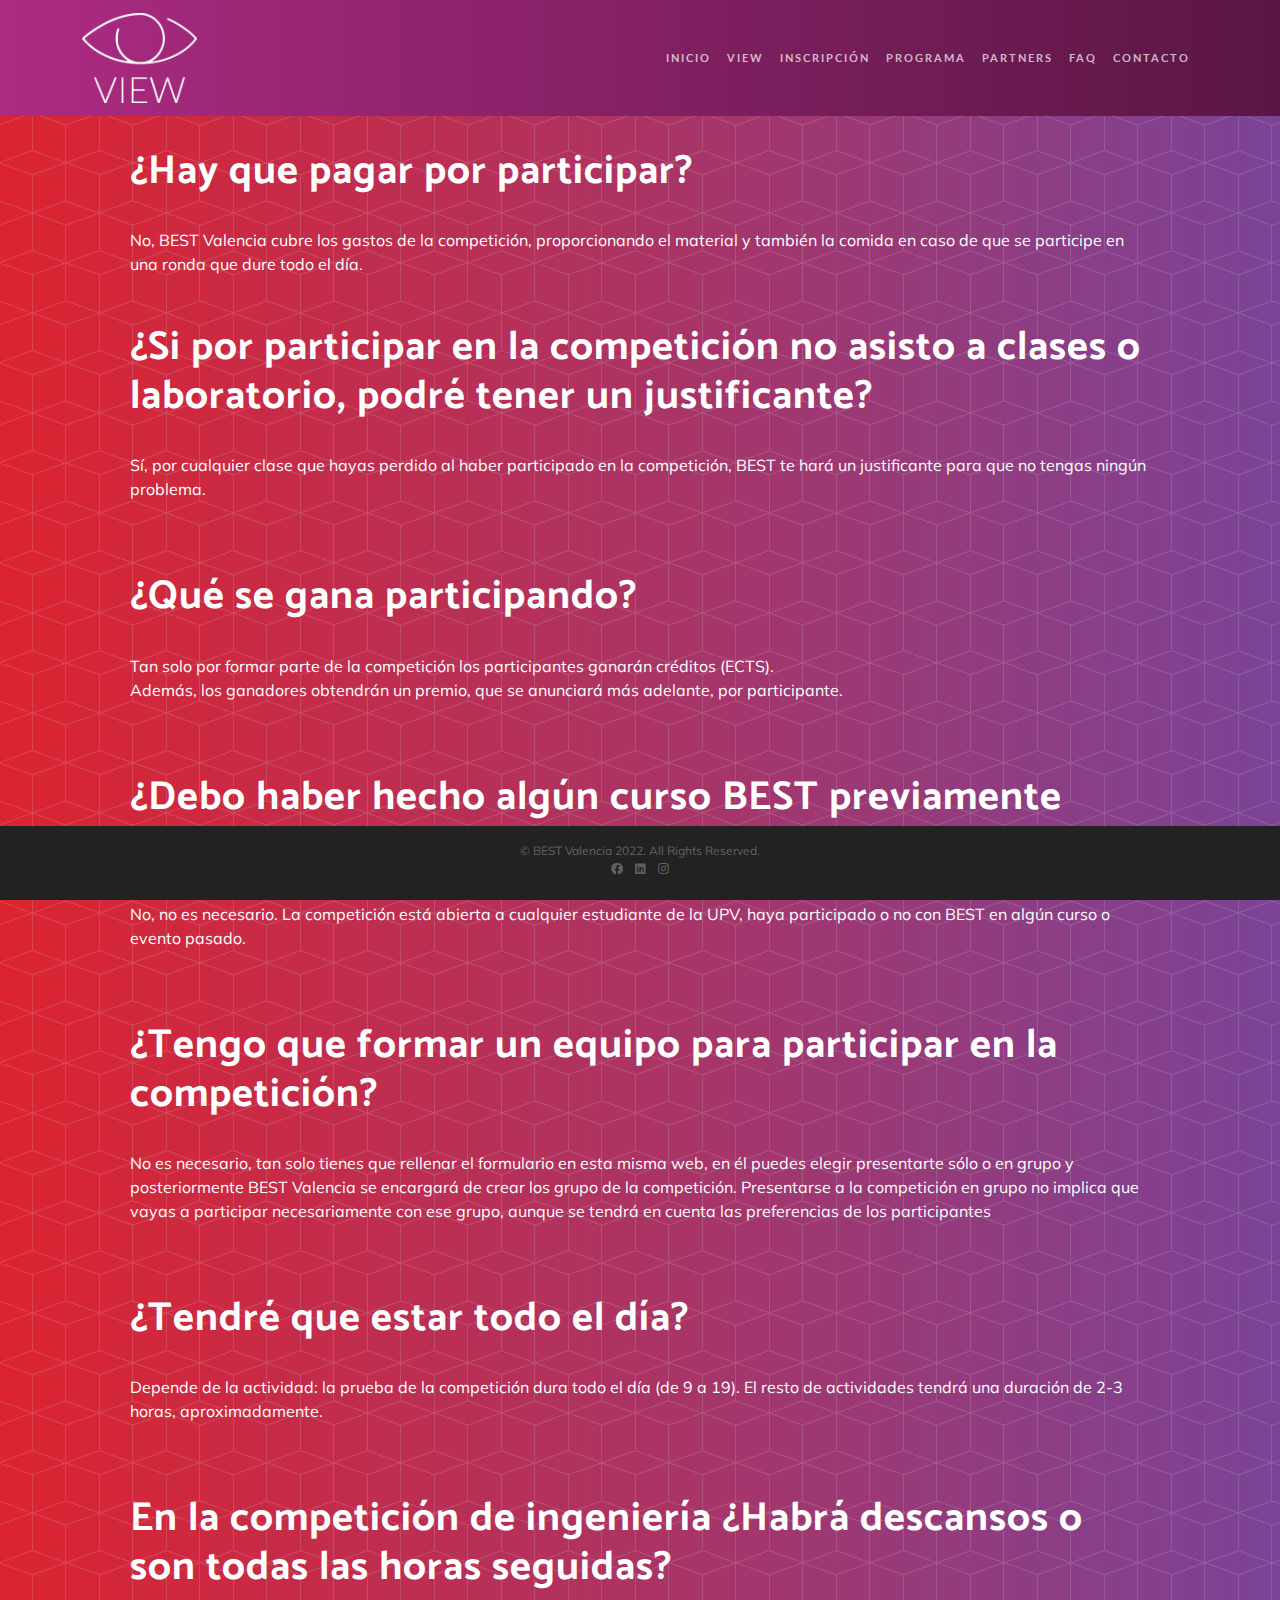
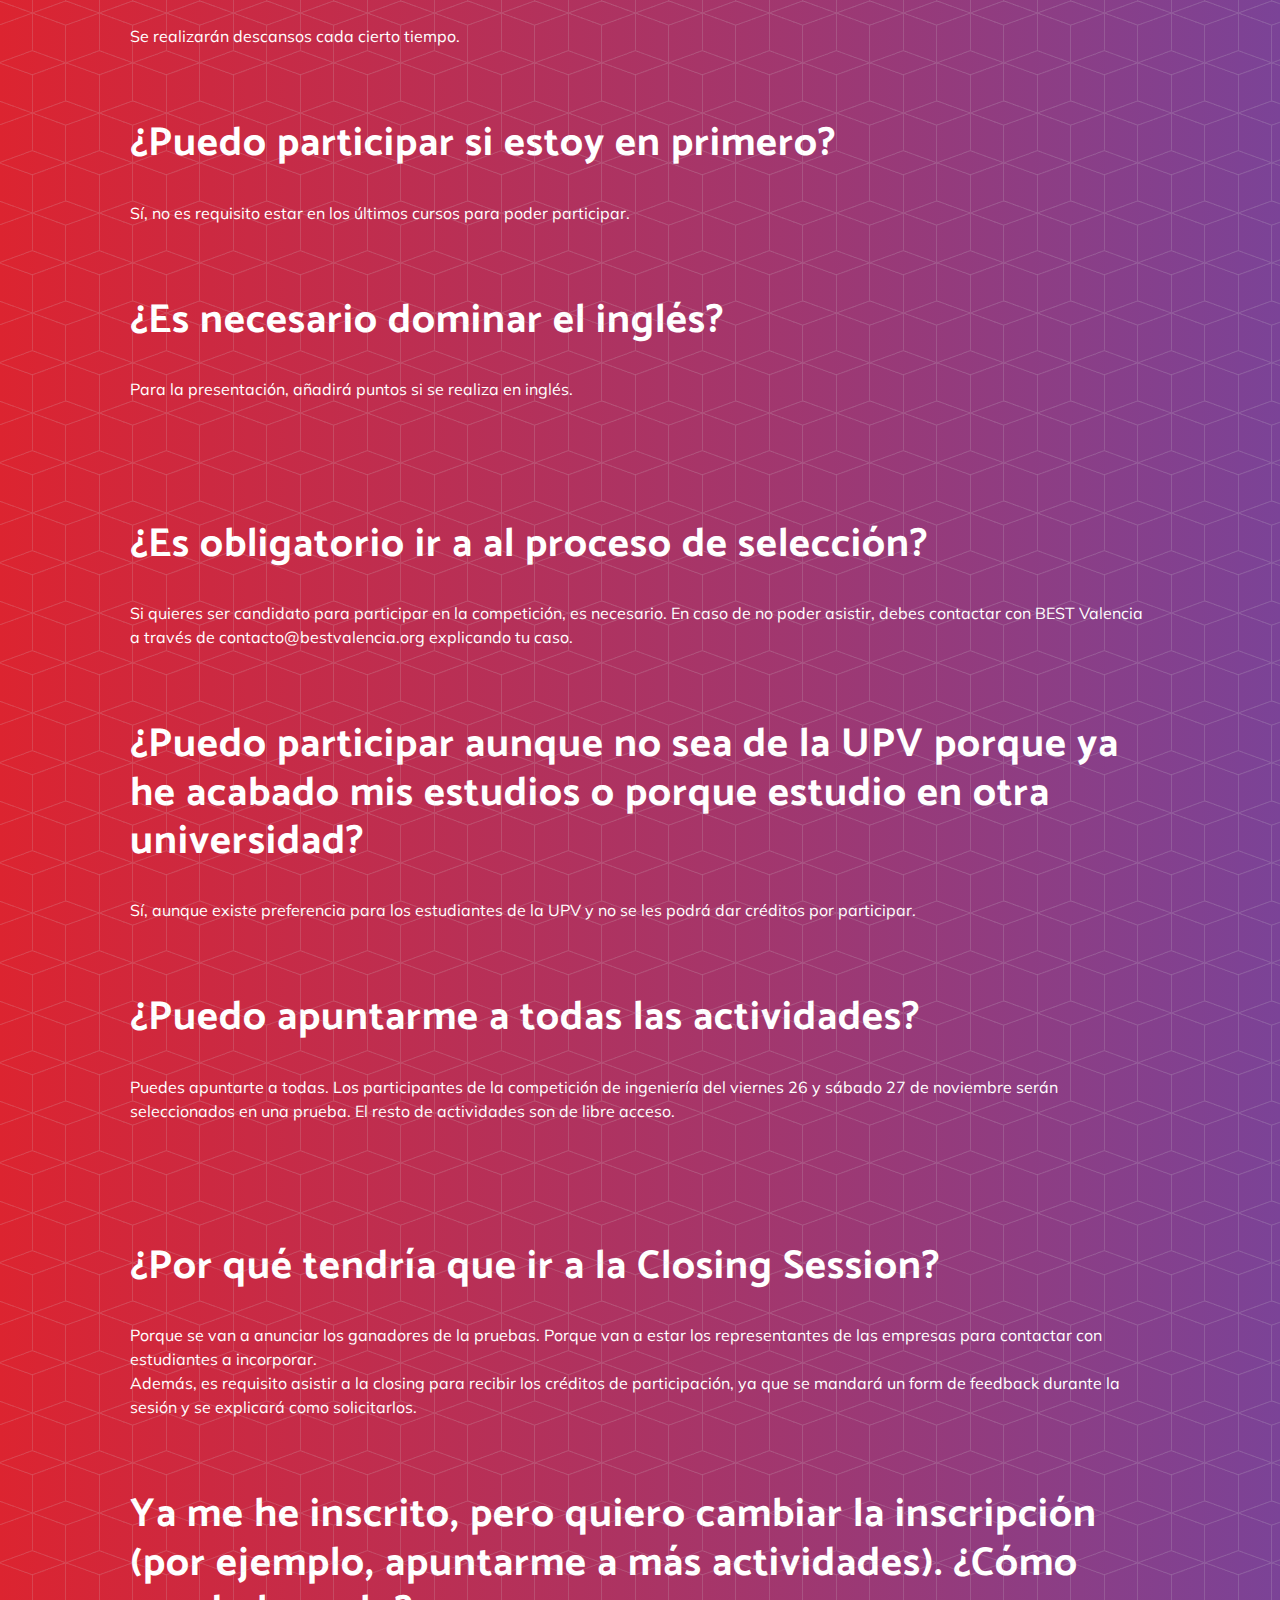
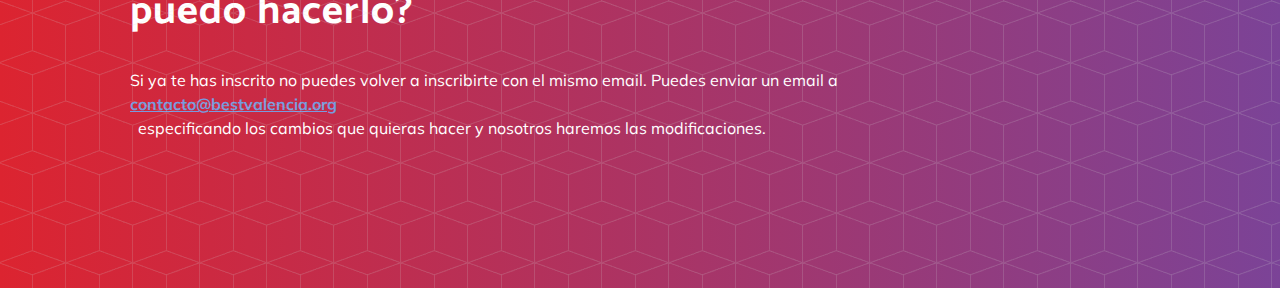
<file: faq.html>
<!DOCTYPE html>
<html>

<head>
    <meta charset="utf-8">
    <meta name="viewport" content="width=device-width, initial-scale=1.0, shrink-to-fit=no">
    <title>VIEW</title>
    <link rel="stylesheet" href="assets/bootstrap/css/bootstrap.min.css">
    <link rel="stylesheet" href="https://fonts.googleapis.com/css?family=Lato&amp;display=swap">
    <link rel="stylesheet" href="https://fonts.googleapis.com/css?family=Catamaran:100,200,300,400,500,600,700,800,900&amp;display=swap">
    <link rel="stylesheet" href="https://fonts.googleapis.com/css?family=Muli&amp;display=swap">
    <link rel="stylesheet" href="https://use.fontawesome.com/releases/v5.12.0/css/all.css">
    <link rel="stylesheet" href="https://cdnjs.cloudflare.com/ajax/libs/font-awesome/4.7.0/css/font-awesome.min.css">
    <link rel="stylesheet" href="assets/fonts/fontawesome5-overrides.min.css">
    <link rel="stylesheet" href="assets/scss/main.css">
</head>

<body>
    <nav class="navbar navbar-light navbar-expand-lg fixed-top" id="mainNav">
        <div class="container"><a class="navbar-brand" href="#page-top"><img src="assets/img/view_blanco.png" style="height: 10vh;width: auto;"></a><button data-bs-toggle="collapse" data-bs-target="#navbarResponsive" class="navbar-toggler float-end" aria-controls="navbarResponsive" aria-expanded="false" aria-label="Toggle navigation"><i class="fa fa-bars"></i></button>
            <div class="collapse navbar-collapse" id="navbarResponsive">
                <ul class="navbar-nav ms-auto">
                    <li class="nav-item"><a class="nav-link" href="./index.html">Inicio</a></li>
                    <li class="nav-item"><a class="nav-link" href="./view.html">VIEW</a></li>
                    <li class="nav-item"><a class="nav-link" href="./inscripcion.html">Inscripción</a></li>
                    <li class="nav-item"><a class="nav-link" href="./programa.html">programa</a></li>
                    <li class="nav-item"><a class="nav-link" href="./partners.html">partners</a></li>
                    <li class="nav-item"><a class="nav-link" href="./faq.html">faq</a></li>
                    <li class="nav-item"><a class="nav-link" href="./contacto.html">contacto</a></li>
                </ul>
            </div>
        </div>
    </nav>
    <header class="masthead" >
        <div class="container h-100">
            <div class="row h-100">
                <div class="col col-md-12">
                    <div>
                        <section>
                            <div id="faq" class="m-5">
                                <p><h2>¿Hay que pagar por participar?</h2><br>No, BEST Valencia cubre los gastos de la competición, proporcionando el material y también la comida en caso de que se participe en una ronda que dure todo el día.<br><br><br><h2>¿Si por participar en la competición no asisto a clases o laboratorio, podré tener un justificante?</h2><br>Sí, por cualquier clase que hayas perdido al haber participado en la competición, BEST te hará un justificante para que no tengas ningún problema.<br><br><br><br><h2>¿Qué se gana participando?</h2><br>Tan solo por formar parte de la competición los participantes ganarán créditos (ECTS).<br>Además, los ganadores obtendrán un premio, que se anunciará más adelante, por participante.<br><br><br><br><h2>¿Debo haber hecho algún curso BEST previamente para poder participar?</h2><br>No, no es necesario. La competición está abierta a cualquier estudiante de la UPV, haya participado o no con BEST en algún curso o evento pasado.<br><br><br><br><h2>¿Tengo que formar un equipo para participar en la competición?</h2><br>No es necesario, tan solo tienes que rellenar el formulario en esta misma web, en él puedes elegir presentarte sólo o en grupo y posteriormente BEST Valencia se encargará de crear los grupo de la competición. Presentarse a la competición en grupo no implica que vayas a participar necesariamente con ese grupo, aunque se tendrá en cuenta las preferencias de los participantes<br><br><br><br><h2>¿Tendré que estar todo el día?</h2><br>Depende de la actividad: la prueba de la competición dura todo el día (de 9 a 19). El resto de actividades tendrá una duración de 2-3 horas, aproximadamente.<br><br><br><br><h2>En la competición de ingeniería ¿Habrá descansos o son todas las horas seguidas?</h2><br>Se realizarán descansos cada cierto tiempo.<br><br><br><br><h2>¿Puedo participar si estoy en primero?</h2><br>Sí, no es requisito estar en los últimos cursos para poder participar.<br><br><br><br><h2>¿Es necesario dominar el inglés?</h2><br>Para la presentación, añadirá puntos si se realiza en inglés.<br><br><br><br><br><br><h2>¿Es obligatorio ir a al proceso de selección?</h2><br>Si quieres ser candidato para participar en la competición, es necesario. En caso de no poder asistir, debes contactar con BEST Valencia a través de contacto@bestvalencia.org explicando tu caso.<br><br><br><br><h2>¿Puedo participar aunque no sea de la UPV porque ya he acabado mis estudios o porque estudio en otra universidad?</h2><br>Sí, aunque existe preferencia para los estudiantes de la UPV y no se les podrá dar créditos por participar.<br><br><br><br><h2>¿Puedo apuntarme a todas las actividades?</h2><br>Puedes apuntarte a todas. Los participantes de la competición de ingeniería del viernes 26 y sábado 27 de noviembre serán seleccionados en una prueba. El resto de actividades son de libre acceso.<br><br><br><br><br><br><h2>¿Por qué tendría que ir a la Closing Session?</h2><br>Porque se van a anunciar los ganadores de la pruebas. Porque van a estar los representantes de las empresas para contactar con estudiantes a incorporar.<br>Además, es requisito asistir a la closing para recibir los créditos de participación, ya que se mandará un form de feedback durante la sesión y se explicará como solicitarlos.<br><br><br><br><h2>Ya me he inscrito, pero quiero cambiar la inscripción (por ejemplo, apuntarme a más actividades). ¿Cómo puedo hacerlo?</h2><br>Si ya te has inscrito no puedes volver a inscribirte con el mismo email. Puedes enviar un email a <a href="mailto:contacto@bestvalencia.org">contacto@bestvalencia.org</a>&nbsp; especificando los cambios que quieras hacer y nosotros haremos las modificaciones.</p>
                            </div>
                        </section>
                    </div>
                </div>
            </div>
        </div>
    </header>
    <footer class="fixed-bottom p-3">
        <div class="container">
            <p>©&nbsp;BEST Valencia 2022. All Rights Reserved.</p>
            <ul class="list-inline">
                <li class="list-inline-item"><a href="https://www.facebook.com/best.valencia.581" target="_blank"><i class="fab fa-facebook"></i></a></li>
                <li class="list-inline-item"><a href="https://www.linkedin.com/company/best-valencia/about/" taget="_blank"><i class="fab fa-linkedin"></i></a></li>
                <li class="list-inline-item"><a href="https://www.instagram.com/bestvalenciaupv/?hl=es" target="_blank"><i class="fab fa-instagram"></i></a></li>
            </ul>
        </div>
    </footer>
    <script src="https://cdn.jsdelivr.net/npm/bootstrap@5.1.3/dist/js/bootstrap.bundle.min.js"></script>
    <script src="assets/js/new-age.js"></script>
</body>

</html>
</file>
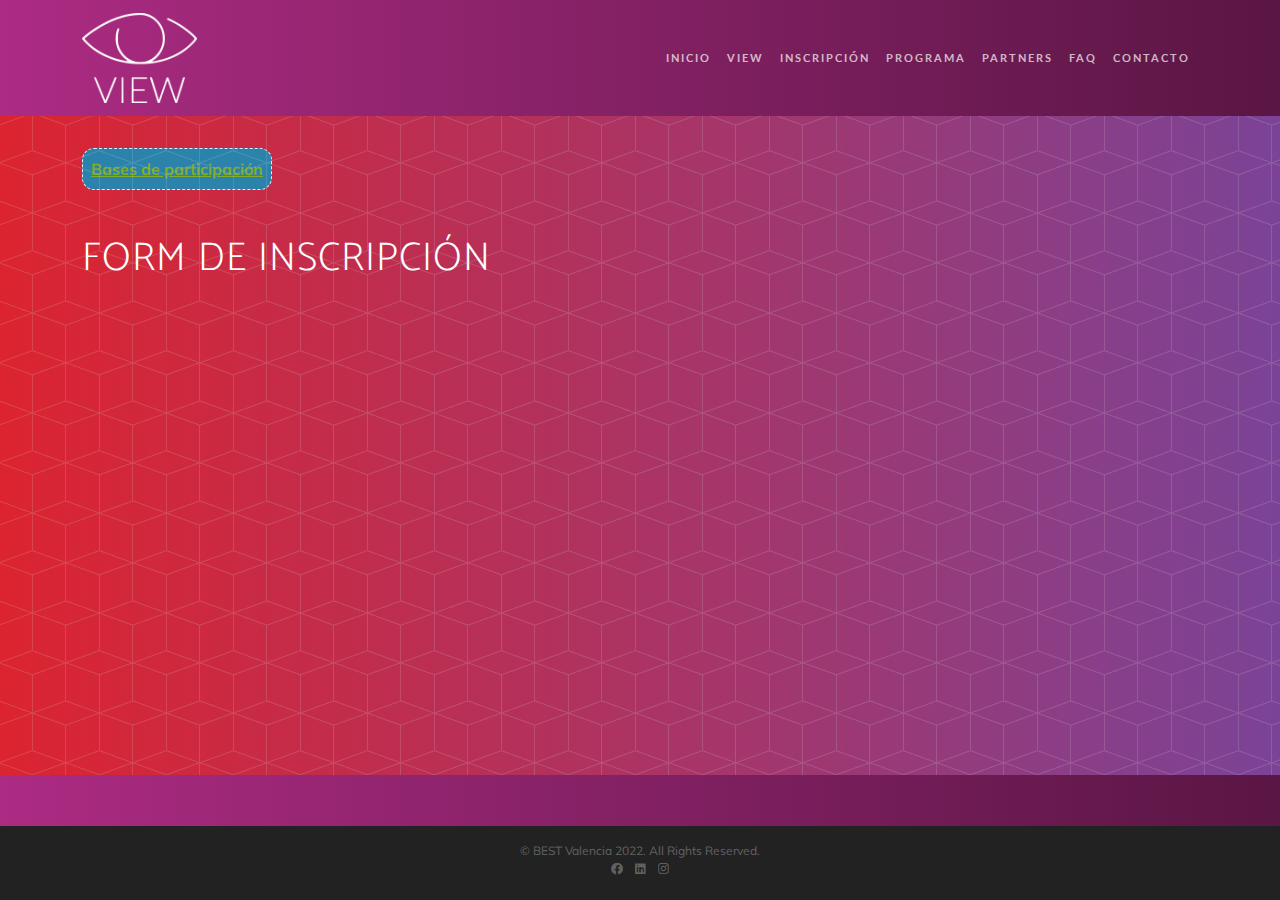
<file: inscripcion.html>
<!DOCTYPE html>
<html>

<head>
    <meta charset="utf-8">
    <meta name="viewport" content="width=device-width, initial-scale=1.0, shrink-to-fit=no">
    <title>VIEW</title>
    <link rel="stylesheet" href="assets/bootstrap/css/bootstrap.min.css">
    <link rel="stylesheet" href="https://fonts.googleapis.com/css?family=Lato&amp;display=swap">
    <link rel="stylesheet"
        href="https://fonts.googleapis.com/css?family=Catamaran:100,200,300,400,500,600,700,800,900&amp;display=swap">
    <link rel="stylesheet" href="https://fonts.googleapis.com/css?family=Muli&amp;display=swap">
    <link rel="stylesheet" href="https://use.fontawesome.com/releases/v5.12.0/css/all.css">
    <link rel="stylesheet" href="https://cdnjs.cloudflare.com/ajax/libs/font-awesome/4.7.0/css/font-awesome.min.css">
    <link rel="stylesheet" href="assets/fonts/fontawesome5-overrides.min.css">
    <link rel="stylesheet" href="assets/scss/main.css">
</head>

<body>
    <nav class="navbar navbar-light navbar-expand-lg fixed-top" id="mainNav">
        <div class="container"><a class="navbar-brand" href="#page-top"><img src="assets/img/view_blanco.png"
                    style="height: 10vh;width: auto;"></a><button data-bs-toggle="collapse"
                data-bs-target="#navbarResponsive" class="navbar-toggler float-end" aria-controls="navbarResponsive"
                aria-expanded="false" aria-label="Toggle navigation"><i class="fa fa-bars"></i></button>
            <div class="collapse navbar-collapse" id="navbarResponsive">
                <ul class="navbar-nav ms-auto">
                    <li class="nav-item"><a class="nav-link" href="./index.html">Inicio</a></li>
                    <li class="nav-item"><a class="nav-link" href="./view.html">VIEW</a></li>
                    <li class="nav-item"><a class="nav-link" href="./inscripcion.html">Inscripción</a></li>
                    <li class="nav-item"><a class="nav-link" href="./programa.html">programa</a></li>
                    <li class="nav-item"><a class="nav-link" href="./partners.html">partners</a></li>
                    <li class="nav-item"><a class="nav-link" href="./faq.html">faq</a></li>
                    <li class="nav-item"><a class="nav-link" href="./contacto.html">contacto</a></li>
                </ul>
            </div>
        </div>
    </nav>
    <header class="masthead">
        <div class="container h-100 pt-5">
            <div class="row h-100">
                <div class="col col-md-12">
                    <div>
                        <section>
                            <div class="bases-button d-inline-block"><a
                                    class="m-2" href="./bases.html">Bases de participación</a></div>
                            <div id="form-inscripcion" class="mt-3"><img></div>
                            <h1>FORM DE INSCRIPCIÓN</h1>
                        </section>
                    </div>
                </div>
            </div>
        </div>
    </header>
    <footer class="fixed-bottom p-3">
        <div class="container">
            <p>©&nbsp;BEST Valencia 2022. All Rights Reserved.</p>
            <ul class="list-inline">
                <li class="list-inline-item"><a href="https://www.facebook.com/best.valencia.581" target="_blank"><i
                            class="fab fa-facebook"></i></a></li>
                <li class="list-inline-item"><a href="https://www.linkedin.com/company/best-valencia/about/"
                        taget="_blank"><i class="fab fa-linkedin"></i></a></li>
                <li class="list-inline-item"><a href="https://www.instagram.com/bestvalenciaupv/?hl=es"
                        target="_blank"><i class="fab fa-instagram"></i></a></li>
            </ul>
        </div>
    </footer>
    <script src="https://cdn.jsdelivr.net/npm/bootstrap@5.1.3/dist/js/bootstrap.bundle.min.js"></script>
    <script src="assets/js/new-age.js"></script>
</body>

</html>
</file>
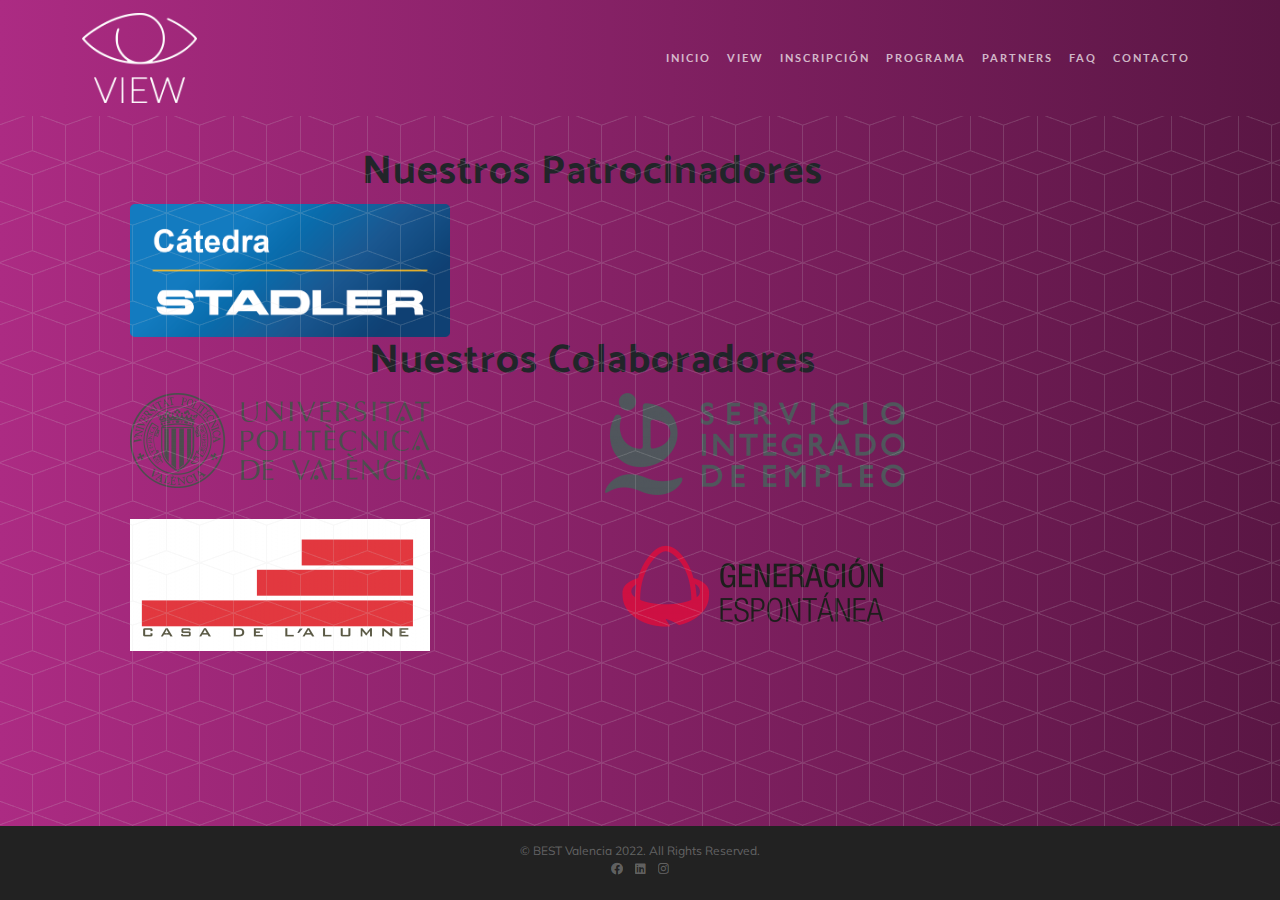
<file: partners.html>
<!DOCTYPE html>
<html>

<head>
    <meta charset="utf-8">
    <meta name="viewport" content="width=device-width, initial-scale=1.0, shrink-to-fit=no">
    <title>VIEW</title>
    <link rel="stylesheet" href="assets/bootstrap/css/bootstrap.min.css">
    <link rel="stylesheet" href="https://fonts.googleapis.com/css?family=Lato&amp;display=swap">
    <link rel="stylesheet" href="https://fonts.googleapis.com/css?family=Catamaran:100,200,300,400,500,600,700,800,900&amp;display=swap">
    <link rel="stylesheet" href="https://fonts.googleapis.com/css?family=Muli&amp;display=swap">
    <link rel="stylesheet" href="https://use.fontawesome.com/releases/v5.12.0/css/all.css">
    <link rel="stylesheet" href="https://cdnjs.cloudflare.com/ajax/libs/font-awesome/4.7.0/css/font-awesome.min.css">
    <link rel="stylesheet" href="assets/fonts/fontawesome5-overrides.min.css">
    <link rel="stylesheet" href="assets/scss/main.css">
</head>

<body>
    <nav class="navbar navbar-light navbar-expand-lg fixed-top" id="mainNav">
        <div class="container"><a class="navbar-brand" href="#page-top"><img src="assets/img/view_blanco.png" style="height: 10vh;width: auto;"></a><button data-bs-toggle="collapse" data-bs-target="#navbarResponsive" class="navbar-toggler float-end" aria-controls="navbarResponsive" aria-expanded="false" aria-label="Toggle navigation"><i class="fa fa-bars"></i></button>
            <div class="collapse navbar-collapse" id="navbarResponsive">
                <ul class="navbar-nav ms-auto">
                    <li class="nav-item"><a class="nav-link" href="./index.html">Inicio</a></li>
                    <li class="nav-item"><a class="nav-link" href="./view.html">VIEW</a></li>
                    <li class="nav-item"><a class="nav-link" href="./inscripcion.html">Inscripción</a></li>
                    <li class="nav-item"><a class="nav-link" href="./programa.html">programa</a></li>
                    <li class="nav-item"><a class="nav-link" href="#">partners</a></li>
                    <li class="nav-item"><a class="nav-link" href="./faq.html">faq</a></li>
                    <li class="nav-item"><a class="nav-link" href="./contacto.html">contacto</a></li>
                </ul>
            </div>
        </div>
    </nav>
    <header >
        <div class="container h-100">
            <div class="row">
                <div class="col col-md-11">
                    <div>
                        <section class="pe-0 ps-0">
                            <div id="form-inscripcion" class="m-5 text-center">
                                <h1 class="fw-bold">Nuestros Patrocinadores</h1>
                                <div class="d-grid"><img class="grid-image" src="assets/img/stadler.png"></div>
                                <h1 class="fw-bold">Nuestros Colaboradores</h1>
                                <div class="d-grid gap-4" style="grid-template-columns: repeat(2, 1fr);"><img class="grid-image" src="assets/img/UPV.png"><img class="grid-image" src="assets/img/sie.png"><img class="grid-image" src="assets/img/calum.png"><img class="grid-image" src="assets/img/ge.png"></div>
                            </div>
                        </section>
                    </div>
                </div>
            </div>
        </div>
    </header>
    <footer class="fixed-bottom p-3">
        <div class="container">
            <p>©&nbsp;BEST Valencia 2022. All Rights Reserved.</p>
            <ul class="list-inline">
                <li class="list-inline-item"><a href="https://www.facebook.com/best.valencia.581" target="_blank"><i class="fab fa-facebook"></i></a></li>
                <li class="list-inline-item"><a href="https://www.linkedin.com/company/best-valencia/about/" taget="_blank"><i class="fab fa-linkedin"></i></a></li>
                <li class="list-inline-item"><a href="https://www.instagram.com/bestvalenciaupv/?hl=es" target="_blank"><i class="fab fa-instagram"></i></a></li>
            </ul>
        </div>
    </footer>
    <script src="https://cdn.jsdelivr.net/npm/bootstrap@5.1.3/dist/js/bootstrap.bundle.min.js"></script>
    <script src="assets/js/new-age.js"></script>
</body>

</html>
</file>
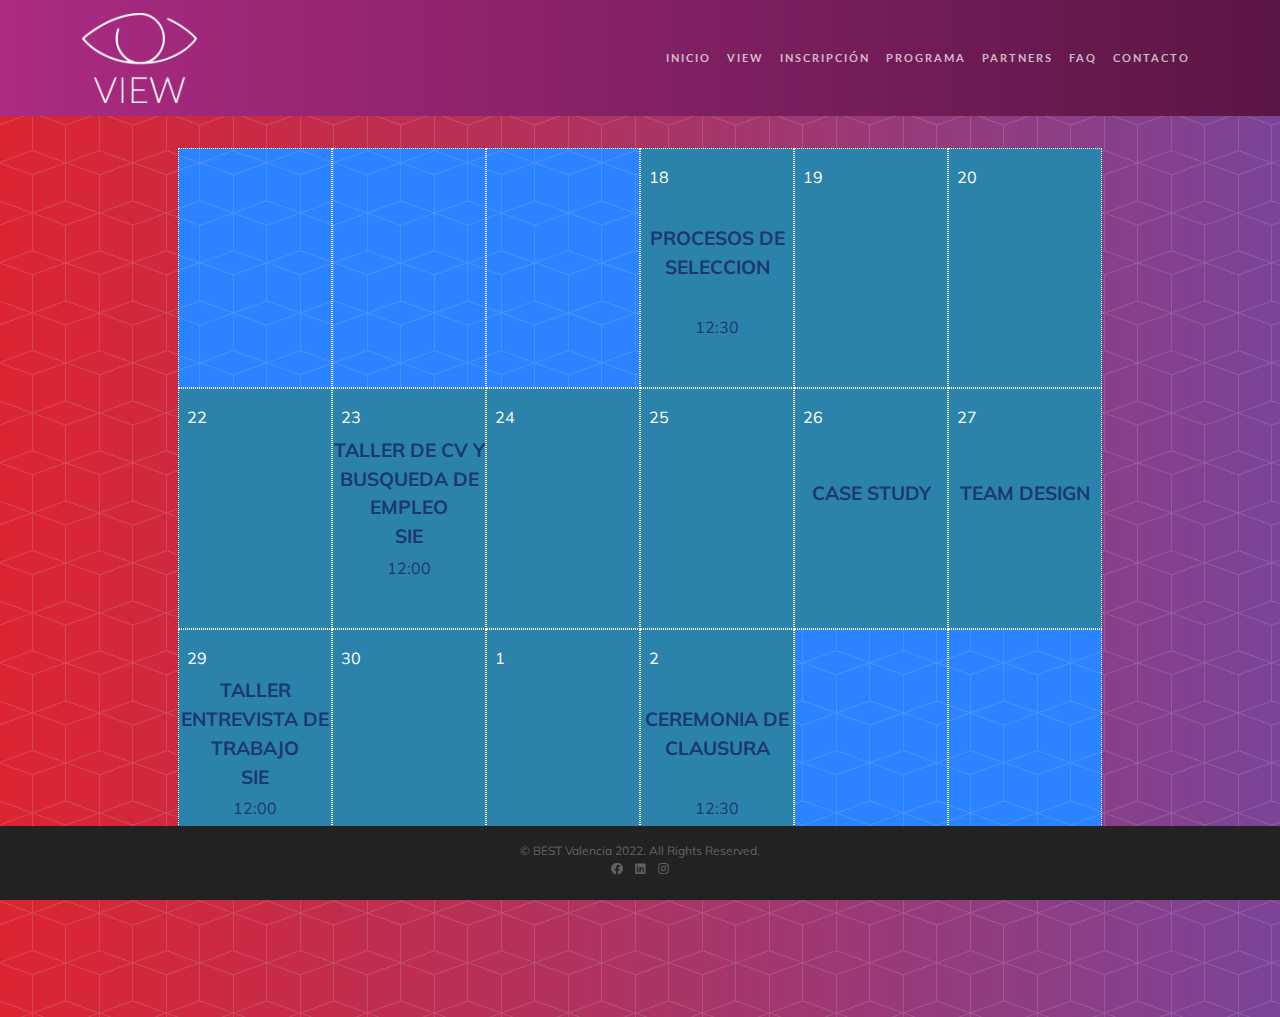
<file: programa.html>
<!DOCTYPE html>
<html>
  <head>
    <meta charset="utf-8" />
    <meta
      name="viewport"
      content="width=device-width, initial-scale=1.0, shrink-to-fit=no"
    />
    <title>VIEW</title>
    <link rel="stylesheet" href="assets/bootstrap/css/bootstrap.min.css" />
    <link
      rel="stylesheet"
      href="https://fonts.googleapis.com/css?family=Lato&amp;display=swap"
    />
    <link
      rel="stylesheet"
      href="https://fonts.googleapis.com/css?family=Catamaran:100,200,300,400,500,600,700,800,900&amp;display=swap"
    />
    <link
      rel="stylesheet"
      href="https://fonts.googleapis.com/css?family=Muli&amp;display=swap"
    />
    <link
      rel="stylesheet"
      href="https://use.fontawesome.com/releases/v5.12.0/css/all.css"
    />
    <link
      rel="stylesheet"
      href="https://cdnjs.cloudflare.com/ajax/libs/font-awesome/4.7.0/css/font-awesome.min.css"
    />
    <link rel="stylesheet" href="assets/fonts/fontawesome5-overrides.min.css" />
    <link rel="stylesheet" href="assets/scss/main.css" />
  </head>

  <body>
    <nav class="navbar navbar-light navbar-expand-lg fixed-top" id="mainNav">
      <div class="container">
        <a class="navbar-brand" href="#page-top"
          ><img
            src="assets/img/view_blanco.png"
            style="height: 10vh; width: auto" /></a
        ><button
          data-bs-toggle="collapse"
          data-bs-target="#navbarResponsive"
          class="navbar-toggler float-end"
          aria-controls="navbarResponsive"
          aria-expanded="false"
          aria-label="Toggle navigation"
        >
          <i class="fa fa-bars"></i>
        </button>
        <div class="collapse navbar-collapse" id="navbarResponsive">
          <ul class="navbar-nav ms-auto">
            <li class="nav-item">
              <a class="nav-link" href="./index.html">Inicio</a>
            </li>
            <li class="nav-item">
              <a class="nav-link" href="./view.html">VIEW</a>
            </li>
            <li class="nav-item">
              <a class="nav-link" href="./inscripcion.html">Inscripción</a>
            </li>
            <li class="nav-item"><a class="nav-link" href="#">programa</a></li>
            <li class="nav-item">
              <a class="nav-link" href="./partners.html">partners</a>
            </li>
            <li class="nav-item">
              <a class="nav-link" href="./faq.html">faq</a>
            </li>
            <li class="nav-item">
              <a class="nav-link" href="./contacto.html">contacto</a>
            </li>
          </ul>
        </div>
      </div>
    </nav>
    <header class="masthead">
      <div class="container h-100">
        <div class="row h-100">
          <div class="col col-md-12">
            <div>
              <section>
                <div class="m-5 text-center">
                  <div class="horario">
                    <div class="actividad"></div>
                    <div class="actividad"></div>
                    <div class="actividad"></div>
                    <div class="actividad activo">
                      <span class="dia">18</span>
                      <span class="nombre-actividad"
                        >Procesos de seleccion</span
                      >
                      <span class="hora">12:30</span>
                    </div>
                    <div class="actividad activo">
                      <span class="dia">19</span>
                    </div>
                    <div class="actividad activo">
                      <span class="dia">20</span>
                    </div>
                    <div class="actividad activo">
                      <span class="dia">22</span>
                    </div>
                    <div class="actividad activo">
                      <span class="dia">23</span>
                      <span class="nombre-actividad">
                        Taller de CV y busqueda de empleo <br />SIE
                      </span>
                      <span class="hora">12:00</span>
                    </div>
                    <div class="actividad activo">
                      <span class="dia">24</span>
                    </div>
                    <div class="actividad activo">
                      <span class="dia">25</span>
                    </div>
                    <div class="actividad activo">
                      <span class="dia">26</span>
                      <span class="nombre-actividad"> Case study </span>
                    </div>
                    <div class="actividad activo">
                      <span class="dia">27</span>
                      <span class="nombre-actividad"> Team design </span>
                    </div>
                    <div class="actividad activo">
                      <span class="dia">29</span>
                      <span class="nombre-actividad">
                        Taller entrevista de trabajo <br />SIE
                      </span>
                      <span class="hora">12:00</span>
                    </div>
                    <div class="actividad activo">
                      <span class="dia">30</span>
                    </div>
                    <div class="actividad activo">
                      <span class="dia">1</span>
                    </div>
                    <div class="actividad activo">
                      <span class="dia">2</span>
                      <span class="nombre-actividad">
                        ceremonia de clausura
                      </span>
                      <span class="hora">12:30</span>
                    </div>
                    <div class="actividad"></div>
                    <div class="actividad"></div>
                  </div>
                </div>
              </section>
            </div>
          </div>
        </div>
      </div>
    </header>
    <footer class="fixed-bottom p-3">
      <div class="container">
        <p>©&nbsp;BEST Valencia 2022. All Rights Reserved.</p>
        <ul class="list-inline">
          <li class="list-inline-item">
            <a href="https://www.facebook.com/best.valencia.581" target="_blank"
              ><i class="fab fa-facebook"></i
            ></a>
          </li>
          <li class="list-inline-item">
            <a
              href="https://www.linkedin.com/company/best-valencia/about/"
              taget="_blank"
              ><i class="fab fa-linkedin"></i
            ></a>
          </li>
          <li class="list-inline-item">
            <a
              href="https://www.instagram.com/bestvalenciaupv/?hl=es"
              target="_blank"
              ><i class="fab fa-instagram"></i
            ></a>
          </li>
        </ul>
      </div>
    </footer>
    <script src="https://cdn.jsdelivr.net/npm/bootstrap@5.1.3/dist/js/bootstrap.bundle.min.js"></script>
    <script src="assets/js/new-age.js"></script>
  </body>
</html>
</file>
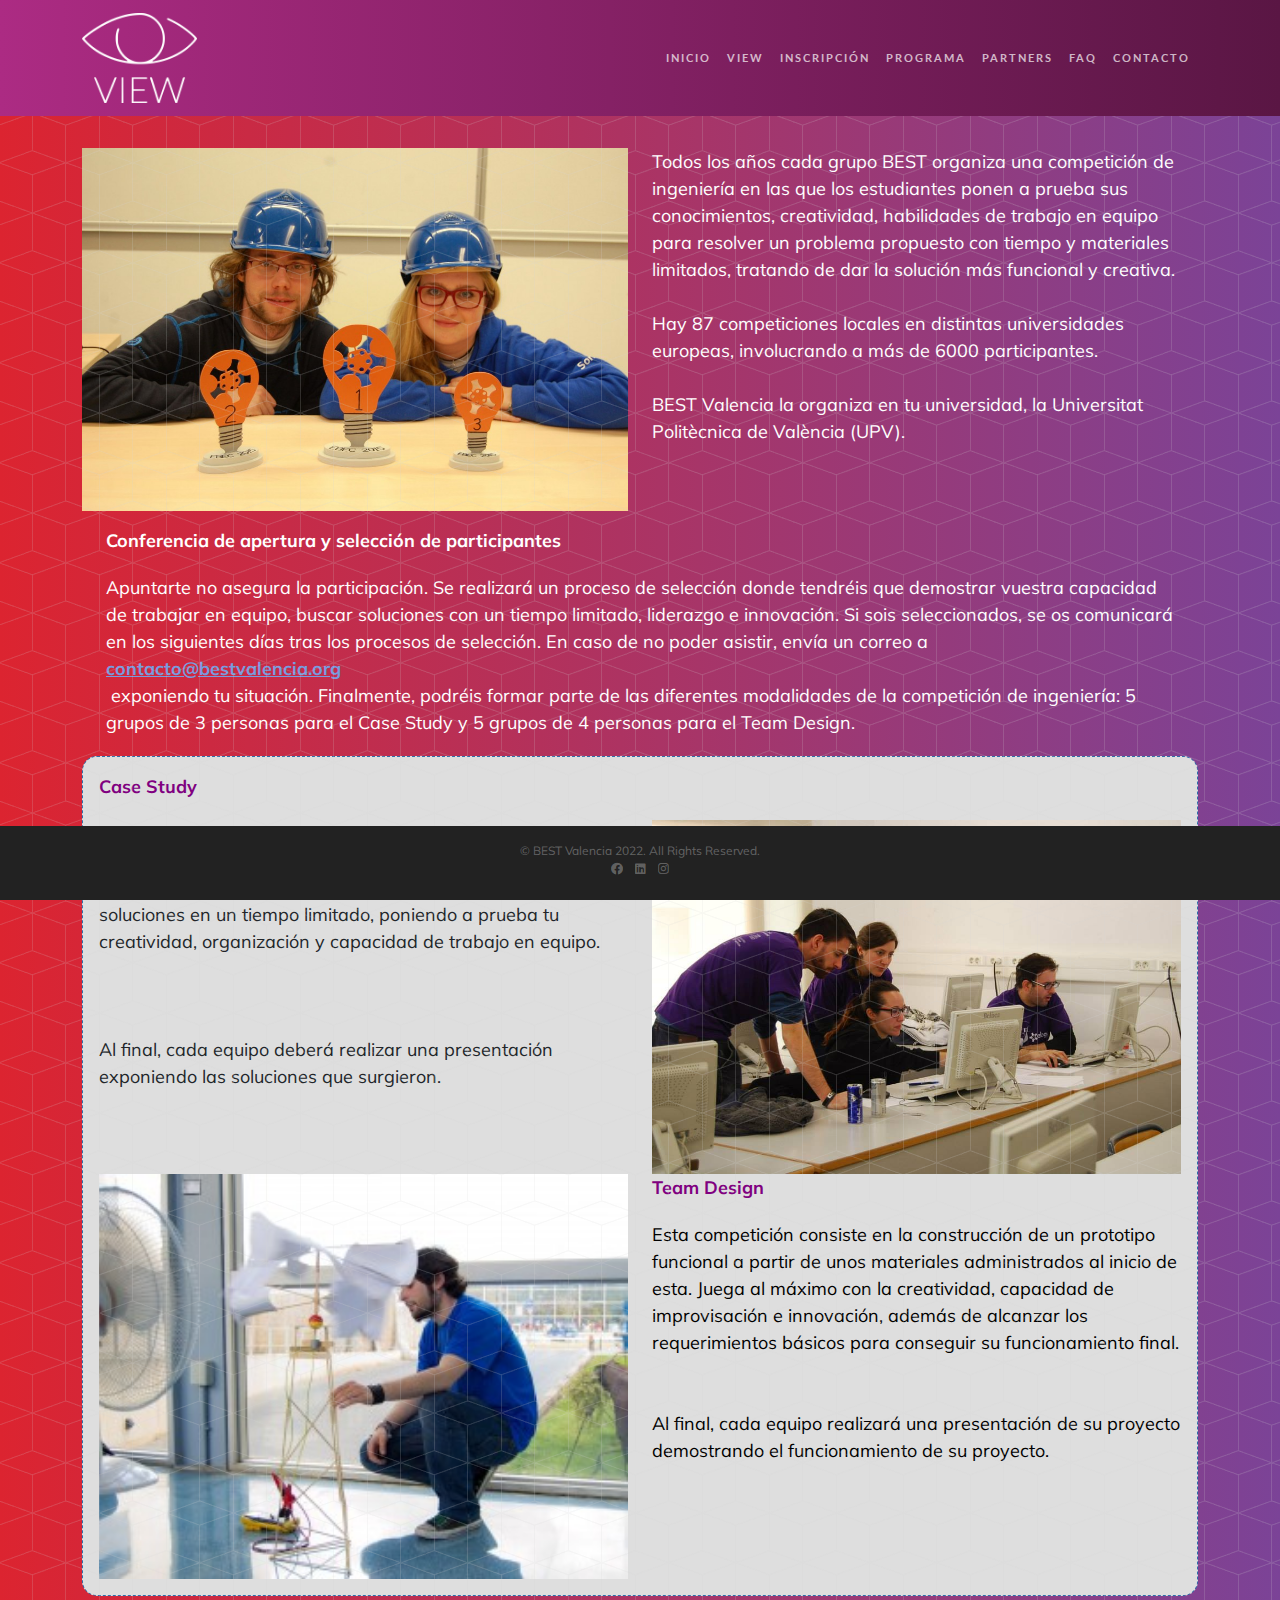
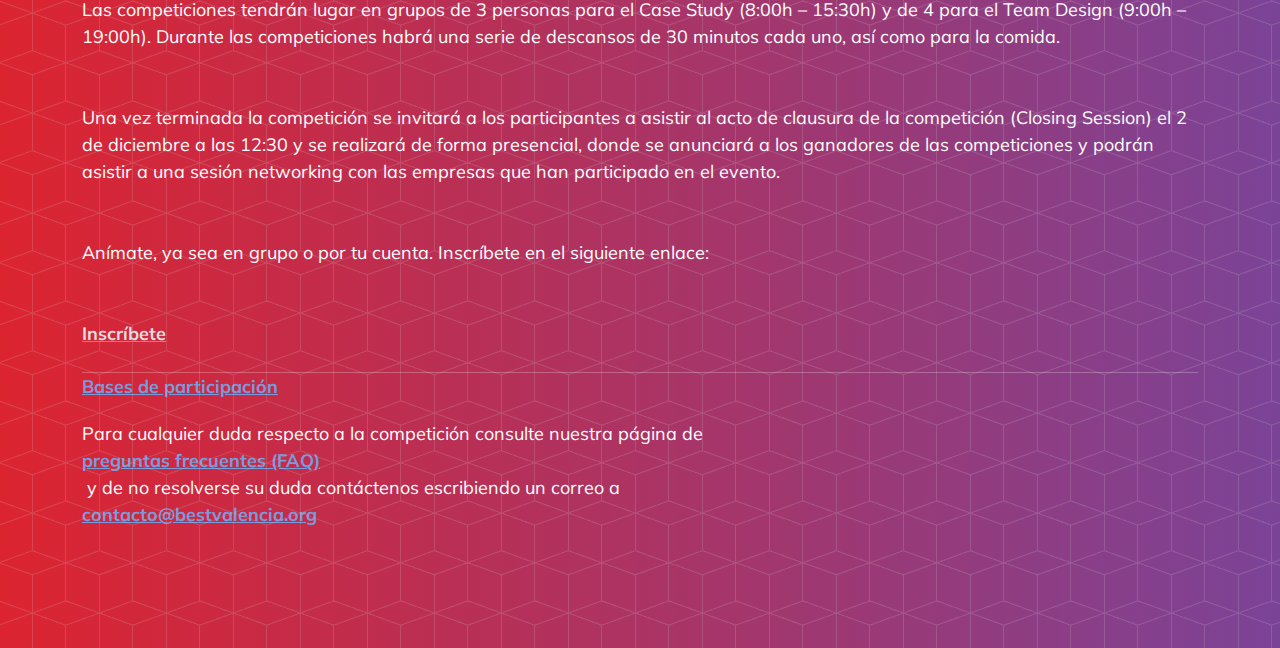
<file: view.html>
<!DOCTYPE html>
<html>

<head>
    <meta charset="utf-8">
    <meta name="viewport" content="width=device-width, initial-scale=1.0, shrink-to-fit=no">
    <title>VIEW</title>
    <link rel="stylesheet" href="assets/bootstrap/css/bootstrap.min.css">
    <link rel="stylesheet" href="https://fonts.googleapis.com/css?family=Lato&amp;display=swap">
    <link rel="stylesheet" href="https://fonts.googleapis.com/css?family=Catamaran:100,200,300,400,500,600,700,800,900&amp;display=swap">
    <link rel="stylesheet" href="https://fonts.googleapis.com/css?family=Muli&amp;display=swap">
    <link rel="stylesheet" href="https://use.fontawesome.com/releases/v5.12.0/css/all.css">
    <link rel="stylesheet" href="https://cdnjs.cloudflare.com/ajax/libs/font-awesome/4.7.0/css/font-awesome.min.css">
    <link rel="stylesheet" href="assets/fonts/fontawesome5-overrides.min.css">
    <link rel="stylesheet" href="assets/scss/main.css">
</head>

<body>
    <nav class="navbar navbar-light navbar-expand-lg fixed-top" id="mainNav">
        <div class="container"><a class="navbar-brand" href="#page-top"><img src="assets/img/view_blanco.png" style="height: 10vh;width: auto;"></a><button data-bs-toggle="collapse" data-bs-target="#navbarResponsive" class="navbar-toggler float-end" aria-controls="navbarResponsive" aria-expanded="false" aria-label="Toggle navigation"><i class="fa fa-bars"></i></button>
            <div class="collapse navbar-collapse" id="navbarResponsive">
                <ul class="navbar-nav ms-auto">
                    <li class="nav-item"><a class="nav-link" href="./index.html">Inicio</a></li>
                    <li class="nav-item"><a class="nav-link" href="#">VIEW</a></li>
                    <li class="nav-item"><a class="nav-link" href="./inscripcion.html">Inscripción</a></li>
                    <li class="nav-item"><a class="nav-link" href="./programa.html">programa</a></li>
                    <li class="nav-item"><a class="nav-link" href="./partners.html">partners</a></li>
                    <li class="nav-item"><a class="nav-link" href="./faq.html">faq</a></li>
                    <li class="nav-item"><a class="nav-link" href="./contacto.html">contacto</a></li>
                </ul>
            </div>
        </div>
    </nav>
    <header class="masthead" >
        <div class="container h-100 pt-5">
            <div class="row h-100">
                <div class="col col-md-12">
                    <div>
                        <section>
                            <div>
                                <div class="row">
                                    <div class="center col col-sm-6"><img class="viewpage_img float-right mw-100" src="assets/img/view.jpg"></div>
                                    <div class="col col-sm-6">
                                        <p class="float-left">Todos los años cada grupo BEST organiza una competición de ingeniería en las que los estudiantes ponen a prueba sus conocimientos, creatividad, habilidades de trabajo en equipo para resolver un problema propuesto con tiempo y materiales limitados, tratando de dar la solución más funcional y creativa.<br><br>Hay 87 competiciones locales en distintas universidades europeas, involucrando a más de 6000 participantes.<br><br>BEST Valencia la organiza en tu universidad, la Universitat Politècnica de València (UPV).</p>
                                    </div>
                                </div>
                            </div>
                            <div class="container my-3">
                                <p><strong>Conferencia de apertura y selección de participantes</strong></p>
                                <p>Apuntarte no asegura la participación. Se realizará un proceso de selección donde tendréis que demostrar vuestra capacidad de trabajar en equipo, buscar soluciones con un tiempo limitado, liderazgo e innovación. Si sois seleccionados, se os comunicará en los siguientes días tras los procesos de selección. En caso de no poder asistir, envía un correo a <a href="mailto:contacto@bestvalencia.org">contacto@bestvalencia.org</a>&nbsp;exponiendo tu situación. Finalmente, podréis formar parte de las diferentes modalidades de la competición de ingeniería: 5 grupos de 3 personas para el Case Study y 5 grupos de 4 personas para el Team Design.</p>
                            </div>
                            <div class="box">
                                <p><strong class="box-title text-start">Case Study</strong></p>
                                <div class="row">
                                    <div class="col">
                                        <p class="text-dark">Consiste en la resolución de un problema técnico o de gestión a través de la búsqueda de información y tu propio pensamiento crítico. Consigue plantear junto a tu equipo una o varias soluciones en un tiempo limitado, poniendo a prueba tu creatividad, organización y capacidad de trabajo en equipo.<br><br><br><br>Al final, cada equipo deberá realizar una presentación exponiendo las soluciones que surgieron.</p>
                                    </div>
                                    <div class="col center"><img class="w-100" src="assets/img/im3.jpg"></div>
                                </div>
                                <div class="row">
                                    <div class="col center"><img class="w-100" src="assets/img/Team-Design.jpg"></div>
                                    <div class="col">
                                        <p><strong class="box-title text-start">Team Design</strong></p>
                                        <p class="text-dark"><span style="color: rgb(0, 0, 0);">Esta competición consiste en la construcción de un prototipo funcional a partir de unos materiales administrados al inicio de esta. Juega al máximo con la creatividad, capacidad de improvisación e innovación, además de alcanzar los requerimientos básicos para conseguir su funcionamiento final.</span><br><br><br><span style="color: rgb(0, 0, 0);">Al final, cada equipo realizará una presentación de su proyecto demostrando el funcionamiento de su proyecto.</span><br></p>
                                    </div>
                                </div>
                            </div>
                            <div>
                                <p class="w-100">Las competiciones tendrán lugar en grupos de 3 personas para el Case Study (8:00h – 15:30h) y de 4 para el Team Design (9:00h – 19:00h). Durante las competiciones habrá una serie de descansos de 30 minutos cada uno, así como para la comida.<br><br><br>Una vez terminada la competición se invitará a los participantes a asistir al acto de clausura de la competición (Closing Session) el 2 de diciembre a las 12:30 y se realizará de forma presencial, donde se anunciará a los ganadores de las competiciones y podrán asistir a una sesión networking con las empresas que han participado en el evento.<br><br><br>Anímate, ya sea en grupo o por tu cuenta. Inscríbete en el siguiente enlace:<br><br><br><a href="https://view.bestvalencia.org/inscripcion"><span style="color: rgb(222, 222, 222);">Inscríbete</span></a></p>
                            </div>
                            <hr class="w-100 mw-100">
                            <p><a href="bases.html">Bases de participación</a></p>
                            <p>Para cualquier duda respecto a la competición consulte nuestra página de <a href="http://view.bestvalencia.org/faq">preguntas frecuentes (FAQ)</a>&nbsp;y de no resolverse su duda contáctenos escribiendo un correo a&nbsp;&nbsp;<a href="mailto:contacto@bestvalencia.org">contacto@bestvalencia.org</a></p>
                        </section>
                    </div>
                </div>
            </div>
        </div>
    </header>
    <footer class="fixed-bottom p-3">
        <div class="container">
            <p>©&nbsp;BEST Valencia 2022. All Rights Reserved.</p>
            <ul class="list-inline">
                <li class="list-inline-item"><a href="https://www.facebook.com/best.valencia.581" target="_blank"><i class="fab fa-facebook"></i></a></li>
                <li class="list-inline-item"><a href="https://www.linkedin.com/company/best-valencia/about/" taget="_blank"><i class="fab fa-linkedin"></i></a></li>
                <li class="list-inline-item"><a href="https://www.instagram.com/bestvalenciaupv/?hl=es" target="_blank"><i class="fab fa-instagram"></i></a></li>
            </ul>
        </div>
    </footer>
    <script src="https://cdn.jsdelivr.net/npm/bootstrap@5.1.3/dist/js/bootstrap.bundle.min.js"></script>
    <script src="assets/js/new-age.js"></script>
</body>

</html>
</file>
<file: assets/scss/main.css>
body,
#mainNav {
  background: linear-gradient(to left, #5a1644, #ac2b83);
}

.viewpage_img {
  float: left;
  width: 80vh;
}

header::before {
  content: "";
  background-image: url("../img/bg-pattern.png") !important;
  position: absolute;
  top: 0px;
  right: 0px;
  bottom: 0px;
  left: 0px;
  opacity: 0.75;
  pointer-events: none;
}

.masthead {
  display: block;
  overflow: auto;
  height: auto !important;
}

.box {
  border: 1px dashed #2f6fab;
  border-radius: 15px;
  padding: 1em;
  background-color: #dedede;
  line-height: 1em;
}

.box-title {
  color: #800080;
}

a {
  display: block;
  font-weight: bold;
  color: #789bde;
  overflow: hidden;
  max-width: 70vw;
}

a:active {
  color: #1b386f;
}

a:hover,
a:focus {
  color: #e2eaf8;
}

.grid-image {
  max-width: 25vw;
}

h2 {
  font-size: calc(1.8rem + 0.9vw) !important;
  font-weight: bold;
}

.bases-button {
  background-color: #2b83ac;
  border-radius: 0.75rem;
  border: 1px dashed #e2eaf8;
}

.bases-button a {
  color: #83ac2b;
}

.bases-1,
.bases-2,
.bases-3,
.bases-4 {
  padding: 0 2rem !important;
}

.bases-1 {
  background-color: #ac2b83;
}

.bases-2 {
  background-color: #ac542b;
}

.bases-3 {
  background-color: #2bac54;
}

.bases-4 {
  background-color: #2b83ac;
}

.horario {
  display: grid;
  margin: 3rem 3rem;
  grid-template-columns: repeat(6, 1fr);
  grid-template-rows: repeat(3, 1fr);
  background-color: #2b83ff;
}

.horario > div {
  border: 1px dotted #fefefe;
  z-index: 999;
}

.actividad {
  text-align: center;
  padding-top: 0.5rem;
  display: grid;
  grid-template-rows: 1fr 3fr 2fr;
}

.activo {
  background-color: #2b83ac;
}

.dia {
  margin-top: 0.5rem;
  margin-left: 0.5rem;
  text-align: start;
  justify-self: start;
}

.nombre-actividad {
  text-align: center;
  justify-self: center;
  margin: auto;
  font-weight: bold;
  color: #1b386f;
  font-size: 1.2rem;
  text-transform: uppercase;
}

.hora {
  margin: auto;
  margin-top: 0.3rem;
  text-align: center;
  color: #1b386f;
}

@media screen and (max-width: 990px) {
  .center {
    display: flex;
    justify-content: center;
    align-items: center;
  }
}/*# sourceMappingURL=main.css.map */
</file>
<file: assets/fonts/fontawesome5-overrides.min.css>
.fab.fa-bitcoin:before{content:"\f379"}.far.fa-calendar:before,.fas.fa-calendar:before{content:"\f133"}.far.fa-clipboard:before,.fas.fa-clipboard:before{content:"\f328"}.fab.fa-facebook-f:before{content:"\f39e"}.fab.fa-google-plus:before{content:"\f2b3"}.fas.fa-hotel:before{content:"\f594"}.fab.fa-linkedin:before{content:"\f08c"}.fas.fa-reply:before{content:"\f3e5"}.fas.fa-thermometer:before{content:"\f491"}.fab.fa-vimeo:before{content:"\f40a"}.far.fa-window-close:before,.fas.fa-window-close:before{content:"\f410"}.fab.fa-youtube-square:before{content:"\f431"}
</file>
